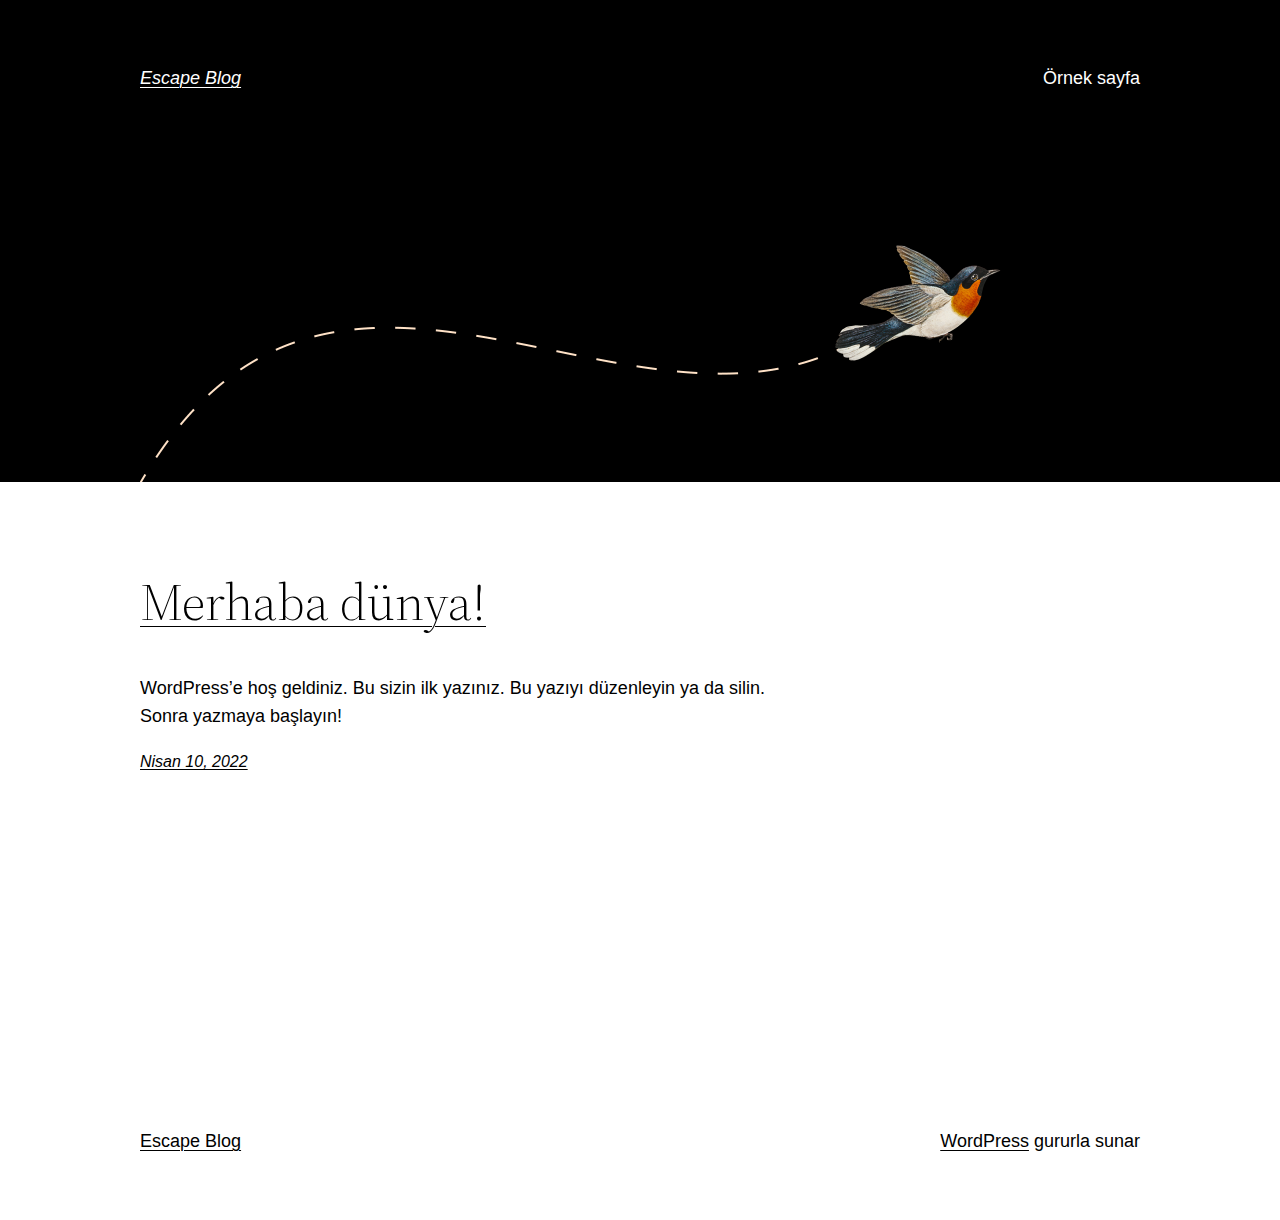
<file: index.html>
<!DOCTYPE html>
<html lang="tr">
<head>
	<meta charset="UTF-8">
	<meta name="viewport" content="width=device-width, initial-scale=1">
<meta name="robots" content="max-image-preview:large">
<title>Escape Blog – Bir başka WordPress sitesi</title>
<link rel="dns-prefetch" href="//s.w.org">


<style id="wp-block-site-logo-inline-css">
.wp-block-site-logo{line-height:0}.wp-block-site-logo a{display:inline-block}.wp-block-site-logo.is-default-size img{width:120px;height:auto}.wp-block-site-logo a,.wp-block-site-logo img{border-radius:inherit}.wp-block-site-logo.aligncenter{margin-left:auto;margin-right:auto;text-align:center}.wp-block-site-logo.is-style-rounded{border-radius:9999px}
</style>
<style id="wp-block-group-inline-css">
.wp-block-group{box-sizing:border-box}
.wp-block-group:where(.has-background){padding:1.25em 2.375em}
</style>
<style id="wp-block-page-list-inline-css">
.wp-block-navigation .wp-block-page-list{display:flex;flex-direction:var(--navigation-layout-direction,initial);justify-content:var(--navigation-layout-justify,initial);align-items:var(--navigation-layout-align,initial);flex-wrap:var(--navigation-layout-wrap,wrap);background-color:inherit}.wp-block-navigation .wp-block-navigation-item{background-color:inherit}
</style>
<link rel="stylesheet" id="wp-block-navigation-css" href="https://yigitvardar.github.io/escape/wp-includes/blocks/navigation/style.min.css" media="all">
<style id="wp-block-template-part-inline-css">
.wp-block-template-part.has-background{padding:1.25em 2.375em;margin-top:0;margin-bottom:0}
</style>
<style id="wp-block-image-inline-css">
.wp-block-image{margin:0 0 1em}.wp-block-image img{height:auto;max-width:100%;vertical-align:bottom}.wp-block-image:not(.is-style-rounded)>a,.wp-block-image:not(.is-style-rounded) img{border-radius:inherit}.wp-block-image.aligncenter{text-align:center}.wp-block-image.alignfull img,.wp-block-image.alignwide img{height:auto;width:100%}.wp-block-image .aligncenter,.wp-block-image .alignleft,.wp-block-image .alignright{display:table}.wp-block-image .aligncenter>figcaption,.wp-block-image .alignleft>figcaption,.wp-block-image .alignright>figcaption{display:table-caption;caption-side:bottom}.wp-block-image .alignleft{float:left;margin:.5em 1em .5em 0}.wp-block-image .alignright{float:right;margin:.5em 0 .5em 1em}.wp-block-image .aligncenter{margin-left:auto;margin-right:auto}.wp-block-image figcaption{margin-top:.5em;margin-bottom:1em}.wp-block-image.is-style-circle-mask img,.wp-block-image.is-style-rounded img{border-radius:9999px}@supports ((-webkit-mask-image:none) or (mask-image:none)) or (-webkit-mask-image:none){.wp-block-image.is-style-circle-mask img{-webkit-mask-image:url('data:image/svg+xml;utf8,<svg viewBox="0 0 100 100" xmlns="http://www.w3.org/2000/svg"><circle cx="50" cy="50" r="50"/>');mask-image:url('data:image/svg+xml;utf8,<svg viewBox="0 0 100 100" xmlns="http://www.w3.org/2000/svg"><circle cx="50" cy="50" r="50"/>');mask-mode:alpha;-webkit-mask-repeat:no-repeat;mask-repeat:no-repeat;-webkit-mask-size:contain;mask-size:contain;-webkit-mask-position:center;mask-position:center;border-radius:0}}.wp-block-image figure{margin:0}
.wp-block-image figcaption{color:#555;font-size:13px;text-align:center}.is-dark-theme .wp-block-image figcaption{color:hsla(0,0%,100%,.65)}
</style>
<style id="wp-block-spacer-inline-css">
.wp-block-spacer{clear:both}
</style>
<style id="wp-block-post-title-inline-css">
.wp-block-post-title a{display:inline-block}
</style>
<style id="wp-block-post-featured-image-inline-css">
.wp-block-post-featured-image{margin-left:0;margin-right:0}.wp-block-post-featured-image a{display:inline-block}.wp-block-post-featured-image img{max-width:100%;width:100%;height:auto;vertical-align:bottom}.wp-block-post-featured-image.alignfull img,.wp-block-post-featured-image.alignwide img{width:100%}
</style>
<style id="wp-block-paragraph-inline-css">
.is-small-text{font-size:.875em}.is-regular-text{font-size:1em}.is-large-text{font-size:2.25em}.is-larger-text{font-size:3em}.has-drop-cap:not(:focus):first-letter{float:left;font-size:8.4em;line-height:.68;font-weight:100;margin:.05em .1em 0 0;text-transform:uppercase;font-style:normal}p{overflow-wrap:break-word}p.has-drop-cap.has-background{overflow:hidden}p.has-background{padding:1.25em 2.375em}:where(p.has-text-color:not(.has-link-color)) a{color:inherit}
</style>
<style id="wp-block-post-excerpt-inline-css">
.wp-block-post-excerpt__more-link{display:inline-block}
</style>
<style id="wp-block-columns-inline-css">
.wp-block-columns{display:flex;margin-bottom:1.75em;box-sizing:border-box;flex-wrap:wrap}@media (min-width:782px){.wp-block-columns{flex-wrap:nowrap}}.wp-block-columns:where(.has-background){padding:1.25em 2.375em}.wp-block-columns.are-vertically-aligned-top{align-items:flex-start}.wp-block-columns.are-vertically-aligned-center{align-items:center}.wp-block-columns.are-vertically-aligned-bottom{align-items:flex-end}@media (max-width:599px){.wp-block-columns:not(.is-not-stacked-on-mobile)>.wp-block-column{flex-basis:100%!important}}@media (min-width:600px) and (max-width:781px){.wp-block-columns:not(.is-not-stacked-on-mobile)>.wp-block-column:not(:only-child){flex-basis:calc(50% - var(--wp--style--block-gap, 2em)/2)!important;flex-grow:0}.wp-block-columns:not(.is-not-stacked-on-mobile)>.wp-block-column:nth-child(2n){margin-left:var(--wp--style--block-gap,2em)}}@media (min-width:782px){.wp-block-columns:not(.is-not-stacked-on-mobile)>.wp-block-column{flex-basis:0;flex-grow:1}.wp-block-columns:not(.is-not-stacked-on-mobile)>.wp-block-column[style*=flex-basis]{flex-grow:0}.wp-block-columns:not(.is-not-stacked-on-mobile)>.wp-block-column:not(:first-child){margin-left:var(--wp--style--block-gap,2em)}}.wp-block-columns.is-not-stacked-on-mobile{flex-wrap:nowrap}.wp-block-columns.is-not-stacked-on-mobile>.wp-block-column{flex-basis:0;flex-grow:1}.wp-block-columns.is-not-stacked-on-mobile>.wp-block-column[style*=flex-basis]{flex-grow:0}.wp-block-columns.is-not-stacked-on-mobile>.wp-block-column:not(:first-child){margin-left:var(--wp--style--block-gap,2em)}.wp-block-column{flex-grow:1;min-width:0;word-break:break-word;overflow-wrap:break-word}.wp-block-column.is-vertically-aligned-top{align-self:flex-start}.wp-block-column.is-vertically-aligned-center{align-self:center}.wp-block-column.is-vertically-aligned-bottom{align-self:flex-end}.wp-block-column.is-vertically-aligned-bottom,.wp-block-column.is-vertically-aligned-center,.wp-block-column.is-vertically-aligned-top{width:100%}
</style>
<style id="wp-block-post-template-inline-css">
.wp-block-post-template,.wp-block-query-loop{margin-top:0;margin-bottom:0;max-width:100%;list-style:none;padding:0}.wp-block-post-template.wp-block-post-template,.wp-block-query-loop.wp-block-post-template{background:none}.wp-block-post-template.is-flex-container,.wp-block-query-loop.is-flex-container{flex-direction:row;display:flex;flex-wrap:wrap;gap:1.25em}.wp-block-post-template.is-flex-container li,.wp-block-query-loop.is-flex-container li{margin:0;width:100%}@media (min-width:600px){.wp-block-post-template.is-flex-container.is-flex-container.columns-2>li,.wp-block-query-loop.is-flex-container.is-flex-container.columns-2>li{width:calc(50% - .625em)}.wp-block-post-template.is-flex-container.is-flex-container.columns-3>li,.wp-block-query-loop.is-flex-container.is-flex-container.columns-3>li{width:calc(33.33333% - .83333em)}.wp-block-post-template.is-flex-container.is-flex-container.columns-4>li,.wp-block-query-loop.is-flex-container.is-flex-container.columns-4>li{width:calc(25% - .9375em)}.wp-block-post-template.is-flex-container.is-flex-container.columns-5>li,.wp-block-query-loop.is-flex-container.is-flex-container.columns-5>li{width:calc(20% - 1em)}.wp-block-post-template.is-flex-container.is-flex-container.columns-6>li,.wp-block-query-loop.is-flex-container.is-flex-container.columns-6>li{width:calc(16.66667% - 1.04167em)}}
</style>
<style id="wp-block-query-pagination-inline-css">
.wp-block-query-pagination>.wp-block-query-pagination-next,.wp-block-query-pagination>.wp-block-query-pagination-numbers,.wp-block-query-pagination>.wp-block-query-pagination-previous{margin-right:.5em;margin-bottom:.5em}.wp-block-query-pagination>.wp-block-query-pagination-next:last-child,.wp-block-query-pagination>.wp-block-query-pagination-numbers:last-child,.wp-block-query-pagination>.wp-block-query-pagination-previous:last-child{margin-right:0}.wp-block-query-pagination .wp-block-query-pagination-previous-arrow{margin-right:1ch;display:inline-block}.wp-block-query-pagination .wp-block-query-pagination-previous-arrow:not(.is-arrow-chevron){transform:scaleX(1)}.wp-block-query-pagination .wp-block-query-pagination-next-arrow{margin-left:1ch;display:inline-block}.wp-block-query-pagination .wp-block-query-pagination-next-arrow:not(.is-arrow-chevron){transform:scaleX(1)}.wp-block-query-pagination.aligncenter{justify-content:center}
</style>
<style id="wp-block-library-inline-css">
:root{--wp-admin-theme-color:#007cba;--wp-admin-theme-color--rgb:0,124,186;--wp-admin-theme-color-darker-10:#006ba1;--wp-admin-theme-color-darker-10--rgb:0,107,161;--wp-admin-theme-color-darker-20:#005a87;--wp-admin-theme-color-darker-20--rgb:0,90,135;--wp-admin-border-width-focus:2px}@media (-webkit-min-device-pixel-ratio:2),(min-resolution:192dpi){:root{--wp-admin-border-width-focus:1.5px}}:root{--wp--preset--font-size--normal:16px;--wp--preset--font-size--huge:42px}:root .has-very-light-gray-background-color{background-color:#eee}:root .has-very-dark-gray-background-color{background-color:#313131}:root .has-very-light-gray-color{color:#eee}:root .has-very-dark-gray-color{color:#313131}:root .has-vivid-green-cyan-to-vivid-cyan-blue-gradient-background{background:linear-gradient(135deg,#00d084,#0693e3)}:root .has-purple-crush-gradient-background{background:linear-gradient(135deg,#34e2e4,#4721fb 50%,#ab1dfe)}:root .has-hazy-dawn-gradient-background{background:linear-gradient(135deg,#faaca8,#dad0ec)}:root .has-subdued-olive-gradient-background{background:linear-gradient(135deg,#fafae1,#67a671)}:root .has-atomic-cream-gradient-background{background:linear-gradient(135deg,#fdd79a,#004a59)}:root .has-nightshade-gradient-background{background:linear-gradient(135deg,#330968,#31cdcf)}:root .has-midnight-gradient-background{background:linear-gradient(135deg,#020381,#2874fc)}.has-regular-font-size{font-size:1em}.has-larger-font-size{font-size:2.625em}.has-normal-font-size{font-size:var(--wp--preset--font-size--normal)}.has-huge-font-size{font-size:var(--wp--preset--font-size--huge)}.has-text-align-center{text-align:center}.has-text-align-left{text-align:left}.has-text-align-right{text-align:right}#end-resizable-editor-section{display:none}.aligncenter{clear:both}.items-justified-left{justify-content:flex-start}.items-justified-center{justify-content:center}.items-justified-right{justify-content:flex-end}.items-justified-space-between{justify-content:space-between}.screen-reader-text{border:0;clip:rect(1px,1px,1px,1px);-webkit-clip-path:inset(50%);clip-path:inset(50%);height:1px;margin:-1px;overflow:hidden;padding:0;position:absolute;width:1px;word-wrap:normal!important}.screen-reader-text:focus{background-color:#ddd;clip:auto!important;-webkit-clip-path:none;clip-path:none;color:#444;display:block;font-size:1em;height:auto;left:5px;line-height:normal;padding:15px 23px 14px;text-decoration:none;top:5px;width:auto;z-index:100000}html :where(img[class*=wp-image-]){height:auto;max-width:100%}
</style>
<style id="global-styles-inline-css">
body{--wp--preset--color--black: #000000;--wp--preset--color--cyan-bluish-gray: #abb8c3;--wp--preset--color--white: #ffffff;--wp--preset--color--pale-pink: #f78da7;--wp--preset--color--vivid-red: #cf2e2e;--wp--preset--color--luminous-vivid-orange: #ff6900;--wp--preset--color--luminous-vivid-amber: #fcb900;--wp--preset--color--light-green-cyan: #7bdcb5;--wp--preset--color--vivid-green-cyan: #00d084;--wp--preset--color--pale-cyan-blue: #8ed1fc;--wp--preset--color--vivid-cyan-blue: #0693e3;--wp--preset--color--vivid-purple: #9b51e0;--wp--preset--color--foreground: #000000;--wp--preset--color--background: #ffffff;--wp--preset--color--primary: #1a4548;--wp--preset--color--secondary: #ffe2c7;--wp--preset--color--tertiary: #F6F6F6;--wp--preset--gradient--vivid-cyan-blue-to-vivid-purple: linear-gradient(135deg,rgba(6,147,227,1) 0%,rgb(155,81,224) 100%);--wp--preset--gradient--light-green-cyan-to-vivid-green-cyan: linear-gradient(135deg,rgb(122,220,180) 0%,rgb(0,208,130) 100%);--wp--preset--gradient--luminous-vivid-amber-to-luminous-vivid-orange: linear-gradient(135deg,rgba(252,185,0,1) 0%,rgba(255,105,0,1) 100%);--wp--preset--gradient--luminous-vivid-orange-to-vivid-red: linear-gradient(135deg,rgba(255,105,0,1) 0%,rgb(207,46,46) 100%);--wp--preset--gradient--very-light-gray-to-cyan-bluish-gray: linear-gradient(135deg,rgb(238,238,238) 0%,rgb(169,184,195) 100%);--wp--preset--gradient--cool-to-warm-spectrum: linear-gradient(135deg,rgb(74,234,220) 0%,rgb(151,120,209) 20%,rgb(207,42,186) 40%,rgb(238,44,130) 60%,rgb(251,105,98) 80%,rgb(254,248,76) 100%);--wp--preset--gradient--blush-light-purple: linear-gradient(135deg,rgb(255,206,236) 0%,rgb(152,150,240) 100%);--wp--preset--gradient--blush-bordeaux: linear-gradient(135deg,rgb(254,205,165) 0%,rgb(254,45,45) 50%,rgb(107,0,62) 100%);--wp--preset--gradient--luminous-dusk: linear-gradient(135deg,rgb(255,203,112) 0%,rgb(199,81,192) 50%,rgb(65,88,208) 100%);--wp--preset--gradient--pale-ocean: linear-gradient(135deg,rgb(255,245,203) 0%,rgb(182,227,212) 50%,rgb(51,167,181) 100%);--wp--preset--gradient--electric-grass: linear-gradient(135deg,rgb(202,248,128) 0%,rgb(113,206,126) 100%);--wp--preset--gradient--midnight: linear-gradient(135deg,rgb(2,3,129) 0%,rgb(40,116,252) 100%);--wp--preset--gradient--vertical-secondary-to-tertiary: linear-gradient(to bottom,var(--wp--preset--color--secondary) 0%,var(--wp--preset--color--tertiary) 100%);--wp--preset--gradient--vertical-secondary-to-background: linear-gradient(to bottom,var(--wp--preset--color--secondary) 0%,var(--wp--preset--color--background) 100%);--wp--preset--gradient--vertical-tertiary-to-background: linear-gradient(to bottom,var(--wp--preset--color--tertiary) 0%,var(--wp--preset--color--background) 100%);--wp--preset--gradient--diagonal-primary-to-foreground: linear-gradient(to bottom right,var(--wp--preset--color--primary) 0%,var(--wp--preset--color--foreground) 100%);--wp--preset--gradient--diagonal-secondary-to-background: linear-gradient(to bottom right,var(--wp--preset--color--secondary) 50%,var(--wp--preset--color--background) 50%);--wp--preset--gradient--diagonal-background-to-secondary: linear-gradient(to bottom right,var(--wp--preset--color--background) 50%,var(--wp--preset--color--secondary) 50%);--wp--preset--gradient--diagonal-tertiary-to-background: linear-gradient(to bottom right,var(--wp--preset--color--tertiary) 50%,var(--wp--preset--color--background) 50%);--wp--preset--gradient--diagonal-background-to-tertiary: linear-gradient(to bottom right,var(--wp--preset--color--background) 50%,var(--wp--preset--color--tertiary) 50%);--wp--preset--duotone--dark-grayscale: url('#wp-duotone-dark-grayscale');--wp--preset--duotone--grayscale: url('#wp-duotone-grayscale');--wp--preset--duotone--purple-yellow: url('#wp-duotone-purple-yellow');--wp--preset--duotone--blue-red: url('#wp-duotone-blue-red');--wp--preset--duotone--midnight: url('#wp-duotone-midnight');--wp--preset--duotone--magenta-yellow: url('#wp-duotone-magenta-yellow');--wp--preset--duotone--purple-green: url('#wp-duotone-purple-green');--wp--preset--duotone--blue-orange: url('#wp-duotone-blue-orange');--wp--preset--duotone--foreground-and-background: url('#wp-duotone-foreground-and-background');--wp--preset--duotone--foreground-and-secondary: url('#wp-duotone-foreground-and-secondary');--wp--preset--duotone--foreground-and-tertiary: url('#wp-duotone-foreground-and-tertiary');--wp--preset--duotone--primary-and-background: url('#wp-duotone-primary-and-background');--wp--preset--duotone--primary-and-secondary: url('#wp-duotone-primary-and-secondary');--wp--preset--duotone--primary-and-tertiary: url('#wp-duotone-primary-and-tertiary');--wp--preset--font-size--small: 1rem;--wp--preset--font-size--medium: 1.125rem;--wp--preset--font-size--large: 1.75rem;--wp--preset--font-size--x-large: clamp(1.75rem, 3vw, 2.25rem);--wp--preset--font-family--system-font: -apple-system,BlinkMacSystemFont,"Segoe UI",Roboto,Oxygen-Sans,Ubuntu,Cantarell,"Helvetica Neue",sans-serif;--wp--preset--font-family--source-serif-pro: "Source Serif Pro", serif;--wp--custom--spacing--small: max(1.25rem, 5vw);--wp--custom--spacing--medium: clamp(2rem, 8vw, calc(4 * var(--wp--style--block-gap)));--wp--custom--spacing--large: clamp(4rem, 10vw, 8rem);--wp--custom--spacing--outer: var(--wp--custom--spacing--small, 1.25rem);--wp--custom--typography--font-size--huge: clamp(2.25rem, 4vw, 2.75rem);--wp--custom--typography--font-size--gigantic: clamp(2.75rem, 6vw, 3.25rem);--wp--custom--typography--font-size--colossal: clamp(3.25rem, 8vw, 6.25rem);--wp--custom--typography--line-height--tiny: 1.15;--wp--custom--typography--line-height--small: 1.2;--wp--custom--typography--line-height--medium: 1.4;--wp--custom--typography--line-height--normal: 1.6;}body { margin: 0; }body{background-color: var(--wp--preset--color--background);color: var(--wp--preset--color--foreground);font-family: var(--wp--preset--font-family--system-font);font-size: var(--wp--preset--font-size--medium);line-height: var(--wp--custom--typography--line-height--normal);--wp--style--block-gap: 1.5rem;}.wp-site-blocks > .alignleft { float: left; margin-right: 2em; }.wp-site-blocks > .alignright { float: right; margin-left: 2em; }.wp-site-blocks > .aligncenter { justify-content: center; margin-left: auto; margin-right: auto; }.wp-site-blocks > * { margin-top: 0; margin-bottom: 0; }.wp-site-blocks > * + * { margin-top: var( --wp--style--block-gap ); }h1{font-family: var(--wp--preset--font-family--source-serif-pro);font-size: var(--wp--custom--typography--font-size--colossal);font-weight: 300;line-height: var(--wp--custom--typography--line-height--tiny);}h2{font-family: var(--wp--preset--font-family--source-serif-pro);font-size: var(--wp--custom--typography--font-size--gigantic);font-weight: 300;line-height: var(--wp--custom--typography--line-height--small);}h3{font-family: var(--wp--preset--font-family--source-serif-pro);font-size: var(--wp--custom--typography--font-size--huge);font-weight: 300;line-height: var(--wp--custom--typography--line-height--tiny);}h4{font-family: var(--wp--preset--font-family--source-serif-pro);font-size: var(--wp--preset--font-size--x-large);font-weight: 300;line-height: var(--wp--custom--typography--line-height--tiny);}h5{font-family: var(--wp--preset--font-family--system-font);font-size: var(--wp--preset--font-size--medium);font-weight: 700;line-height: var(--wp--custom--typography--line-height--normal);text-transform: uppercase;}h6{font-family: var(--wp--preset--font-family--system-font);font-size: var(--wp--preset--font-size--medium);font-weight: 400;line-height: var(--wp--custom--typography--line-height--normal);text-transform: uppercase;}a{color: var(--wp--preset--color--foreground);}.wp-block-button__link{background-color: var(--wp--preset--color--primary);border-radius: 0;color: var(--wp--preset--color--background);font-size: var(--wp--preset--font-size--medium);}.wp-block-post-title{font-family: var(--wp--preset--font-family--source-serif-pro);font-size: var(--wp--custom--typography--font-size--gigantic);font-weight: 300;line-height: var(--wp--custom--typography--line-height--tiny);}.wp-block-post-comments{padding-top: var(--wp--custom--spacing--small);}.wp-block-pullquote{border-width: 1px 0;}.wp-block-query-title{font-family: var(--wp--preset--font-family--source-serif-pro);font-size: var(--wp--custom--typography--font-size--gigantic);font-weight: 300;line-height: var(--wp--custom--typography--line-height--small);}.wp-block-quote{border-width: 1px;}.wp-block-site-title{font-family: var(--wp--preset--font-family--system-font);font-size: var(--wp--preset--font-size--medium);font-weight: normal;line-height: var(--wp--custom--typography--line-height--normal);}.has-black-color{color: var(--wp--preset--color--black) !important;}.has-cyan-bluish-gray-color{color: var(--wp--preset--color--cyan-bluish-gray) !important;}.has-white-color{color: var(--wp--preset--color--white) !important;}.has-pale-pink-color{color: var(--wp--preset--color--pale-pink) !important;}.has-vivid-red-color{color: var(--wp--preset--color--vivid-red) !important;}.has-luminous-vivid-orange-color{color: var(--wp--preset--color--luminous-vivid-orange) !important;}.has-luminous-vivid-amber-color{color: var(--wp--preset--color--luminous-vivid-amber) !important;}.has-light-green-cyan-color{color: var(--wp--preset--color--light-green-cyan) !important;}.has-vivid-green-cyan-color{color: var(--wp--preset--color--vivid-green-cyan) !important;}.has-pale-cyan-blue-color{color: var(--wp--preset--color--pale-cyan-blue) !important;}.has-vivid-cyan-blue-color{color: var(--wp--preset--color--vivid-cyan-blue) !important;}.has-vivid-purple-color{color: var(--wp--preset--color--vivid-purple) !important;}.has-foreground-color{color: var(--wp--preset--color--foreground) !important;}.has-background-color{color: var(--wp--preset--color--background) !important;}.has-primary-color{color: var(--wp--preset--color--primary) !important;}.has-secondary-color{color: var(--wp--preset--color--secondary) !important;}.has-tertiary-color{color: var(--wp--preset--color--tertiary) !important;}.has-black-background-color{background-color: var(--wp--preset--color--black) !important;}.has-cyan-bluish-gray-background-color{background-color: var(--wp--preset--color--cyan-bluish-gray) !important;}.has-white-background-color{background-color: var(--wp--preset--color--white) !important;}.has-pale-pink-background-color{background-color: var(--wp--preset--color--pale-pink) !important;}.has-vivid-red-background-color{background-color: var(--wp--preset--color--vivid-red) !important;}.has-luminous-vivid-orange-background-color{background-color: var(--wp--preset--color--luminous-vivid-orange) !important;}.has-luminous-vivid-amber-background-color{background-color: var(--wp--preset--color--luminous-vivid-amber) !important;}.has-light-green-cyan-background-color{background-color: var(--wp--preset--color--light-green-cyan) !important;}.has-vivid-green-cyan-background-color{background-color: var(--wp--preset--color--vivid-green-cyan) !important;}.has-pale-cyan-blue-background-color{background-color: var(--wp--preset--color--pale-cyan-blue) !important;}.has-vivid-cyan-blue-background-color{background-color: var(--wp--preset--color--vivid-cyan-blue) !important;}.has-vivid-purple-background-color{background-color: var(--wp--preset--color--vivid-purple) !important;}.has-foreground-background-color{background-color: var(--wp--preset--color--foreground) !important;}.has-background-background-color{background-color: var(--wp--preset--color--background) !important;}.has-primary-background-color{background-color: var(--wp--preset--color--primary) !important;}.has-secondary-background-color{background-color: var(--wp--preset--color--secondary) !important;}.has-tertiary-background-color{background-color: var(--wp--preset--color--tertiary) !important;}.has-black-border-color{border-color: var(--wp--preset--color--black) !important;}.has-cyan-bluish-gray-border-color{border-color: var(--wp--preset--color--cyan-bluish-gray) !important;}.has-white-border-color{border-color: var(--wp--preset--color--white) !important;}.has-pale-pink-border-color{border-color: var(--wp--preset--color--pale-pink) !important;}.has-vivid-red-border-color{border-color: var(--wp--preset--color--vivid-red) !important;}.has-luminous-vivid-orange-border-color{border-color: var(--wp--preset--color--luminous-vivid-orange) !important;}.has-luminous-vivid-amber-border-color{border-color: var(--wp--preset--color--luminous-vivid-amber) !important;}.has-light-green-cyan-border-color{border-color: var(--wp--preset--color--light-green-cyan) !important;}.has-vivid-green-cyan-border-color{border-color: var(--wp--preset--color--vivid-green-cyan) !important;}.has-pale-cyan-blue-border-color{border-color: var(--wp--preset--color--pale-cyan-blue) !important;}.has-vivid-cyan-blue-border-color{border-color: var(--wp--preset--color--vivid-cyan-blue) !important;}.has-vivid-purple-border-color{border-color: var(--wp--preset--color--vivid-purple) !important;}.has-foreground-border-color{border-color: var(--wp--preset--color--foreground) !important;}.has-background-border-color{border-color: var(--wp--preset--color--background) !important;}.has-primary-border-color{border-color: var(--wp--preset--color--primary) !important;}.has-secondary-border-color{border-color: var(--wp--preset--color--secondary) !important;}.has-tertiary-border-color{border-color: var(--wp--preset--color--tertiary) !important;}.has-vivid-cyan-blue-to-vivid-purple-gradient-background{background: var(--wp--preset--gradient--vivid-cyan-blue-to-vivid-purple) !important;}.has-light-green-cyan-to-vivid-green-cyan-gradient-background{background: var(--wp--preset--gradient--light-green-cyan-to-vivid-green-cyan) !important;}.has-luminous-vivid-amber-to-luminous-vivid-orange-gradient-background{background: var(--wp--preset--gradient--luminous-vivid-amber-to-luminous-vivid-orange) !important;}.has-luminous-vivid-orange-to-vivid-red-gradient-background{background: var(--wp--preset--gradient--luminous-vivid-orange-to-vivid-red) !important;}.has-very-light-gray-to-cyan-bluish-gray-gradient-background{background: var(--wp--preset--gradient--very-light-gray-to-cyan-bluish-gray) !important;}.has-cool-to-warm-spectrum-gradient-background{background: var(--wp--preset--gradient--cool-to-warm-spectrum) !important;}.has-blush-light-purple-gradient-background{background: var(--wp--preset--gradient--blush-light-purple) !important;}.has-blush-bordeaux-gradient-background{background: var(--wp--preset--gradient--blush-bordeaux) !important;}.has-luminous-dusk-gradient-background{background: var(--wp--preset--gradient--luminous-dusk) !important;}.has-pale-ocean-gradient-background{background: var(--wp--preset--gradient--pale-ocean) !important;}.has-electric-grass-gradient-background{background: var(--wp--preset--gradient--electric-grass) !important;}.has-midnight-gradient-background{background: var(--wp--preset--gradient--midnight) !important;}.has-vertical-secondary-to-tertiary-gradient-background{background: var(--wp--preset--gradient--vertical-secondary-to-tertiary) !important;}.has-vertical-secondary-to-background-gradient-background{background: var(--wp--preset--gradient--vertical-secondary-to-background) !important;}.has-vertical-tertiary-to-background-gradient-background{background: var(--wp--preset--gradient--vertical-tertiary-to-background) !important;}.has-diagonal-primary-to-foreground-gradient-background{background: var(--wp--preset--gradient--diagonal-primary-to-foreground) !important;}.has-diagonal-secondary-to-background-gradient-background{background: var(--wp--preset--gradient--diagonal-secondary-to-background) !important;}.has-diagonal-background-to-secondary-gradient-background{background: var(--wp--preset--gradient--diagonal-background-to-secondary) !important;}.has-diagonal-tertiary-to-background-gradient-background{background: var(--wp--preset--gradient--diagonal-tertiary-to-background) !important;}.has-diagonal-background-to-tertiary-gradient-background{background: var(--wp--preset--gradient--diagonal-background-to-tertiary) !important;}.has-small-font-size{font-size: var(--wp--preset--font-size--small) !important;}.has-medium-font-size{font-size: var(--wp--preset--font-size--medium) !important;}.has-large-font-size{font-size: var(--wp--preset--font-size--large) !important;}.has-x-large-font-size{font-size: var(--wp--preset--font-size--x-large) !important;}.has-system-font-font-family{font-family: var(--wp--preset--font-family--system-font) !important;}.has-source-serif-pro-font-family{font-family: var(--wp--preset--font-family--source-serif-pro) !important;}
</style>
<link rel="stylesheet" id="twentytwentytwo-style-css" href="https://yigitvardar.github.io/escape/wp-content/themes/twentytwentytwo/style.css" media="all">
<style id="twentytwentytwo-style-inline-css">

		@font-face{
			font-family: 'Source Serif Pro';
			font-weight: 200 900;
			font-style: normal;
			font-stretch: normal;
			font-display: swap;
			src: url('https://yigitvardar.github.io/escape/wp-content/themes/twentytwentytwo/assets/fonts/SourceSerif4Variable-Roman.ttf.woff2') format('woff2');
		}

		@font-face{
			font-family: 'Source Serif Pro';
			font-weight: 200 900;
			font-style: italic;
			font-stretch: normal;
			font-display: swap;
			src: url('https://yigitvardar.github.io/escape/wp-content/themes/twentytwentytwo/assets/fonts/SourceSerif4Variable-Italic.ttf.woff2') format('woff2');
		}
		
</style>
<script src="https://yigitvardar.github.io/escape/wp-includes/blocks/navigation/view.min.js" id="wp-block-navigation-view-js"></script>


		<link rel="preload" href="https://yigitvardar.github.io/escape/wp-content/themes/twentytwentytwo/assets/fonts/SourceSerif4Variable-Roman.ttf.woff2" as="font" type="font/woff2" crossorigin>
		<style>.wp-container-1 {display: flex;gap: var( --wp--style--block-gap, 0.5em );flex-wrap: wrap;align-items: center;align-items: center;}.wp-container-1 > * { margin: 0; }</style>
<style>.wp-container-3 {display: flex;gap: var( --wp--style--block-gap, 0.5em );flex-wrap: wrap;align-items: center;align-items: center;justify-content: flex-end;}.wp-container-3 > * { margin: 0; }</style>
<style>.wp-container-4 {display: flex;gap: var( --wp--style--block-gap, 0.5em );flex-wrap: wrap;align-items: center;align-items: center;justify-content: space-between;}.wp-container-4 > * { margin: 0; }</style>
<style>.wp-container-5 > * {max-width: 650px;margin-left: auto !important;margin-right: auto !important;}.wp-container-5 > .alignwide { max-width: 1000px;}.wp-container-5 .alignfull { max-width: none; }.wp-container-5 .alignleft { float: left; margin-right: 2em; }.wp-container-5 .alignright { float: right; margin-left: 2em; }.wp-container-5 > * { margin-top: 0; margin-bottom: 0; }.wp-container-5 > * + * { margin-top: var( --wp--style--block-gap );  margin-bottom: 0; }</style>
<style>.wp-elements-6 a{color: var(--wp--preset--color--background);}</style>
<style>.wp-container-7 > * {max-width: 650px;margin-left: auto !important;margin-right: auto !important;}.wp-container-7 > .alignwide { max-width: 1000px;}.wp-container-7 .alignfull { max-width: none; }.wp-container-7 .alignleft { float: left; margin-right: 2em; }.wp-container-7 .alignright { float: right; margin-left: 2em; }.wp-container-7 > * { margin-top: 0; margin-bottom: 0; }.wp-container-7 > * + * { margin-top: var( --wp--style--block-gap );  margin-bottom: 0; }</style>
<style>.wp-container-8 > * {max-width: 650px;margin-left: auto !important;margin-right: auto !important;}.wp-container-8 > .alignwide { max-width: 1000px;}.wp-container-8 .alignfull { max-width: none; }.wp-container-8 .alignleft { float: left; margin-right: 2em; }.wp-container-8 .alignright { float: right; margin-left: 2em; }.wp-container-8 > * { margin-top: 0; margin-bottom: 0; }.wp-container-8 > * + * { margin-top: var( --wp--style--block-gap );  margin-bottom: 0; }</style>
<style>.wp-container-9 .alignleft { float: left; margin-right: 2em; }.wp-container-9 .alignright { float: right; margin-left: 2em; }.wp-container-9 > * { margin-top: 0; margin-bottom: 0; }.wp-container-9 > * + * { margin-top: var( --wp--style--block-gap );  margin-bottom: 0; }</style>
<style>.wp-container-10 .alignleft { float: left; margin-right: 2em; }.wp-container-10 .alignright { float: right; margin-left: 2em; }.wp-container-10 > * { margin-top: 0; margin-bottom: 0; }.wp-container-10 > * + * { margin-top: var( --wp--style--block-gap );  margin-bottom: 0; }</style>
<style>.wp-container-11 {display: flex;gap: var( --wp--style--block-gap, 0.5em );flex-wrap: wrap;align-items: center;align-items: center;justify-content: space-between;}.wp-container-11 > * { margin: 0; }</style>
<style>.wp-container-12 > * {max-width: 650px;margin-left: auto !important;margin-right: auto !important;}.wp-container-12 > .alignwide { max-width: 1000px;}.wp-container-12 .alignfull { max-width: none; }.wp-container-12 .alignleft { float: left; margin-right: 2em; }.wp-container-12 .alignright { float: right; margin-left: 2em; }.wp-container-12 > * { margin-top: 0; margin-bottom: 0; }.wp-container-12 > * + * { margin-top: var( --wp--style--block-gap );  margin-bottom: 0; }</style>
<style>.wp-container-13 {display: flex;gap: var( --wp--style--block-gap, 0.5em );flex-wrap: wrap;align-items: center;align-items: center;justify-content: space-between;}.wp-container-13 > * { margin: 0; }</style>
<style>.wp-container-14 > * {max-width: 650px;margin-left: auto !important;margin-right: auto !important;}.wp-container-14 > .alignwide { max-width: 1000px;}.wp-container-14 .alignfull { max-width: none; }.wp-container-14 .alignleft { float: left; margin-right: 2em; }.wp-container-14 .alignright { float: right; margin-left: 2em; }.wp-container-14 > * { margin-top: 0; margin-bottom: 0; }.wp-container-14 > * + * { margin-top: var( --wp--style--block-gap );  margin-bottom: 0; }</style>
<style>.wp-container-15 > * {max-width: 650px;margin-left: auto !important;margin-right: auto !important;}.wp-container-15 > .alignwide { max-width: 1000px;}.wp-container-15 .alignfull { max-width: none; }.wp-container-15 .alignleft { float: left; margin-right: 2em; }.wp-container-15 .alignright { float: right; margin-left: 2em; }.wp-container-15 > * { margin-top: 0; margin-bottom: 0; }.wp-container-15 > * + * { margin-top: var( --wp--style--block-gap );  margin-bottom: 0; }</style>
</head>

<body class="home blog wp-embed-responsive">
<svg xmlns="http://www.w3.org/2000/svg" viewbox="0 0 0 0" width="0" height="0" focusable="false" role="none" style="visibility: hidden; position: absolute; left: -9999px; overflow: hidden;"><defs><filter id="wp-duotone-dark-grayscale"><fecolormatrix color-interpolation-filters="sRGB" type="matrix" values=" .299 .587 .114 0 0 .299 .587 .114 0 0 .299 .587 .114 0 0 .299 .587 .114 0 0 "></fecolormatrix><fecomponenttransfer color-interpolation-filters="sRGB"><fefuncr type="table" tablevalues="0 0.49803921568627"></fefuncr><fefuncg type="table" tablevalues="0 0.49803921568627"></fefuncg><fefuncb type="table" tablevalues="0 0.49803921568627"></fefuncb><fefunca type="table" tablevalues="1 1"></fefunca></fecomponenttransfer><fecomposite in2="SourceGraphic" operator="in"></fecomposite></filter></defs></svg><svg xmlns="http://www.w3.org/2000/svg" viewbox="0 0 0 0" width="0" height="0" focusable="false" role="none" style="visibility: hidden; position: absolute; left: -9999px; overflow: hidden;"><defs><filter id="wp-duotone-grayscale"><fecolormatrix color-interpolation-filters="sRGB" type="matrix" values=" .299 .587 .114 0 0 .299 .587 .114 0 0 .299 .587 .114 0 0 .299 .587 .114 0 0 "></fecolormatrix><fecomponenttransfer color-interpolation-filters="sRGB"><fefuncr type="table" tablevalues="0 1"></fefuncr><fefuncg type="table" tablevalues="0 1"></fefuncg><fefuncb type="table" tablevalues="0 1"></fefuncb><fefunca type="table" tablevalues="1 1"></fefunca></fecomponenttransfer><fecomposite in2="SourceGraphic" operator="in"></fecomposite></filter></defs></svg><svg xmlns="http://www.w3.org/2000/svg" viewbox="0 0 0 0" width="0" height="0" focusable="false" role="none" style="visibility: hidden; position: absolute; left: -9999px; overflow: hidden;"><defs><filter id="wp-duotone-purple-yellow"><fecolormatrix color-interpolation-filters="sRGB" type="matrix" values=" .299 .587 .114 0 0 .299 .587 .114 0 0 .299 .587 .114 0 0 .299 .587 .114 0 0 "></fecolormatrix><fecomponenttransfer color-interpolation-filters="sRGB"><fefuncr type="table" tablevalues="0.54901960784314 0.98823529411765"></fefuncr><fefuncg type="table" tablevalues="0 1"></fefuncg><fefuncb type="table" tablevalues="0.71764705882353 0.25490196078431"></fefuncb><fefunca type="table" tablevalues="1 1"></fefunca></fecomponenttransfer><fecomposite in2="SourceGraphic" operator="in"></fecomposite></filter></defs></svg><svg xmlns="http://www.w3.org/2000/svg" viewbox="0 0 0 0" width="0" height="0" focusable="false" role="none" style="visibility: hidden; position: absolute; left: -9999px; overflow: hidden;"><defs><filter id="wp-duotone-blue-red"><fecolormatrix color-interpolation-filters="sRGB" type="matrix" values=" .299 .587 .114 0 0 .299 .587 .114 0 0 .299 .587 .114 0 0 .299 .587 .114 0 0 "></fecolormatrix><fecomponenttransfer color-interpolation-filters="sRGB"><fefuncr type="table" tablevalues="0 1"></fefuncr><fefuncg type="table" tablevalues="0 0.27843137254902"></fefuncg><fefuncb type="table" tablevalues="0.5921568627451 0.27843137254902"></fefuncb><fefunca type="table" tablevalues="1 1"></fefunca></fecomponenttransfer><fecomposite in2="SourceGraphic" operator="in"></fecomposite></filter></defs></svg><svg xmlns="http://www.w3.org/2000/svg" viewbox="0 0 0 0" width="0" height="0" focusable="false" role="none" style="visibility: hidden; position: absolute; left: -9999px; overflow: hidden;"><defs><filter id="wp-duotone-midnight"><fecolormatrix color-interpolation-filters="sRGB" type="matrix" values=" .299 .587 .114 0 0 .299 .587 .114 0 0 .299 .587 .114 0 0 .299 .587 .114 0 0 "></fecolormatrix><fecomponenttransfer color-interpolation-filters="sRGB"><fefuncr type="table" tablevalues="0 0"></fefuncr><fefuncg type="table" tablevalues="0 0.64705882352941"></fefuncg><fefuncb type="table" tablevalues="0 1"></fefuncb><fefunca type="table" tablevalues="1 1"></fefunca></fecomponenttransfer><fecomposite in2="SourceGraphic" operator="in"></fecomposite></filter></defs></svg><svg xmlns="http://www.w3.org/2000/svg" viewbox="0 0 0 0" width="0" height="0" focusable="false" role="none" style="visibility: hidden; position: absolute; left: -9999px; overflow: hidden;"><defs><filter id="wp-duotone-magenta-yellow"><fecolormatrix color-interpolation-filters="sRGB" type="matrix" values=" .299 .587 .114 0 0 .299 .587 .114 0 0 .299 .587 .114 0 0 .299 .587 .114 0 0 "></fecolormatrix><fecomponenttransfer color-interpolation-filters="sRGB"><fefuncr type="table" tablevalues="0.78039215686275 1"></fefuncr><fefuncg type="table" tablevalues="0 0.94901960784314"></fefuncg><fefuncb type="table" tablevalues="0.35294117647059 0.47058823529412"></fefuncb><fefunca type="table" tablevalues="1 1"></fefunca></fecomponenttransfer><fecomposite in2="SourceGraphic" operator="in"></fecomposite></filter></defs></svg><svg xmlns="http://www.w3.org/2000/svg" viewbox="0 0 0 0" width="0" height="0" focusable="false" role="none" style="visibility: hidden; position: absolute; left: -9999px; overflow: hidden;"><defs><filter id="wp-duotone-purple-green"><fecolormatrix color-interpolation-filters="sRGB" type="matrix" values=" .299 .587 .114 0 0 .299 .587 .114 0 0 .299 .587 .114 0 0 .299 .587 .114 0 0 "></fecolormatrix><fecomponenttransfer color-interpolation-filters="sRGB"><fefuncr type="table" tablevalues="0.65098039215686 0.40392156862745"></fefuncr><fefuncg type="table" tablevalues="0 1"></fefuncg><fefuncb type="table" tablevalues="0.44705882352941 0.4"></fefuncb><fefunca type="table" tablevalues="1 1"></fefunca></fecomponenttransfer><fecomposite in2="SourceGraphic" operator="in"></fecomposite></filter></defs></svg><svg xmlns="http://www.w3.org/2000/svg" viewbox="0 0 0 0" width="0" height="0" focusable="false" role="none" style="visibility: hidden; position: absolute; left: -9999px; overflow: hidden;"><defs><filter id="wp-duotone-blue-orange"><fecolormatrix color-interpolation-filters="sRGB" type="matrix" values=" .299 .587 .114 0 0 .299 .587 .114 0 0 .299 .587 .114 0 0 .299 .587 .114 0 0 "></fecolormatrix><fecomponenttransfer color-interpolation-filters="sRGB"><fefuncr type="table" tablevalues="0.098039215686275 1"></fefuncr><fefuncg type="table" tablevalues="0 0.66274509803922"></fefuncg><fefuncb type="table" tablevalues="0.84705882352941 0.41960784313725"></fefuncb><fefunca type="table" tablevalues="1 1"></fefunca></fecomponenttransfer><fecomposite in2="SourceGraphic" operator="in"></fecomposite></filter></defs></svg><svg xmlns="http://www.w3.org/2000/svg" viewbox="0 0 0 0" width="0" height="0" focusable="false" role="none" style="visibility: hidden; position: absolute; left: -9999px; overflow: hidden;"><defs><filter id="wp-duotone-foreground-and-background"><fecolormatrix color-interpolation-filters="sRGB" type="matrix" values=" .299 .587 .114 0 0 .299 .587 .114 0 0 .299 .587 .114 0 0 .299 .587 .114 0 0 "></fecolormatrix><fecomponenttransfer color-interpolation-filters="sRGB"><fefuncr type="table" tablevalues="0 1"></fefuncr><fefuncg type="table" tablevalues="0 1"></fefuncg><fefuncb type="table" tablevalues="0 1"></fefuncb><fefunca type="table" tablevalues="1 1"></fefunca></fecomponenttransfer><fecomposite in2="SourceGraphic" operator="in"></fecomposite></filter></defs></svg><svg xmlns="http://www.w3.org/2000/svg" viewbox="0 0 0 0" width="0" height="0" focusable="false" role="none" style="visibility: hidden; position: absolute; left: -9999px; overflow: hidden;"><defs><filter id="wp-duotone-foreground-and-secondary"><fecolormatrix color-interpolation-filters="sRGB" type="matrix" values=" .299 .587 .114 0 0 .299 .587 .114 0 0 .299 .587 .114 0 0 .299 .587 .114 0 0 "></fecolormatrix><fecomponenttransfer color-interpolation-filters="sRGB"><fefuncr type="table" tablevalues="0 1"></fefuncr><fefuncg type="table" tablevalues="0 0.88627450980392"></fefuncg><fefuncb type="table" tablevalues="0 0.78039215686275"></fefuncb><fefunca type="table" tablevalues="1 1"></fefunca></fecomponenttransfer><fecomposite in2="SourceGraphic" operator="in"></fecomposite></filter></defs></svg><svg xmlns="http://www.w3.org/2000/svg" viewbox="0 0 0 0" width="0" height="0" focusable="false" role="none" style="visibility: hidden; position: absolute; left: -9999px; overflow: hidden;"><defs><filter id="wp-duotone-foreground-and-tertiary"><fecolormatrix color-interpolation-filters="sRGB" type="matrix" values=" .299 .587 .114 0 0 .299 .587 .114 0 0 .299 .587 .114 0 0 .299 .587 .114 0 0 "></fecolormatrix><fecomponenttransfer color-interpolation-filters="sRGB"><fefuncr type="table" tablevalues="0 0.96470588235294"></fefuncr><fefuncg type="table" tablevalues="0 0.96470588235294"></fefuncg><fefuncb type="table" tablevalues="0 0.96470588235294"></fefuncb><fefunca type="table" tablevalues="1 1"></fefunca></fecomponenttransfer><fecomposite in2="SourceGraphic" operator="in"></fecomposite></filter></defs></svg><svg xmlns="http://www.w3.org/2000/svg" viewbox="0 0 0 0" width="0" height="0" focusable="false" role="none" style="visibility: hidden; position: absolute; left: -9999px; overflow: hidden;"><defs><filter id="wp-duotone-primary-and-background"><fecolormatrix color-interpolation-filters="sRGB" type="matrix" values=" .299 .587 .114 0 0 .299 .587 .114 0 0 .299 .587 .114 0 0 .299 .587 .114 0 0 "></fecolormatrix><fecomponenttransfer color-interpolation-filters="sRGB"><fefuncr type="table" tablevalues="0.10196078431373 1"></fefuncr><fefuncg type="table" tablevalues="0.27058823529412 1"></fefuncg><fefuncb type="table" tablevalues="0.28235294117647 1"></fefuncb><fefunca type="table" tablevalues="1 1"></fefunca></fecomponenttransfer><fecomposite in2="SourceGraphic" operator="in"></fecomposite></filter></defs></svg><svg xmlns="http://www.w3.org/2000/svg" viewbox="0 0 0 0" width="0" height="0" focusable="false" role="none" style="visibility: hidden; position: absolute; left: -9999px; overflow: hidden;"><defs><filter id="wp-duotone-primary-and-secondary"><fecolormatrix color-interpolation-filters="sRGB" type="matrix" values=" .299 .587 .114 0 0 .299 .587 .114 0 0 .299 .587 .114 0 0 .299 .587 .114 0 0 "></fecolormatrix><fecomponenttransfer color-interpolation-filters="sRGB"><fefuncr type="table" tablevalues="0.10196078431373 1"></fefuncr><fefuncg type="table" tablevalues="0.27058823529412 0.88627450980392"></fefuncg><fefuncb type="table" tablevalues="0.28235294117647 0.78039215686275"></fefuncb><fefunca type="table" tablevalues="1 1"></fefunca></fecomponenttransfer><fecomposite in2="SourceGraphic" operator="in"></fecomposite></filter></defs></svg><svg xmlns="http://www.w3.org/2000/svg" viewbox="0 0 0 0" width="0" height="0" focusable="false" role="none" style="visibility: hidden; position: absolute; left: -9999px; overflow: hidden;"><defs><filter id="wp-duotone-primary-and-tertiary"><fecolormatrix color-interpolation-filters="sRGB" type="matrix" values=" .299 .587 .114 0 0 .299 .587 .114 0 0 .299 .587 .114 0 0 .299 .587 .114 0 0 "></fecolormatrix><fecomponenttransfer color-interpolation-filters="sRGB"><fefuncr type="table" tablevalues="0.10196078431373 0.96470588235294"></fefuncr><fefuncg type="table" tablevalues="0.27058823529412 0.96470588235294"></fefuncg><fefuncb type="table" tablevalues="0.28235294117647 0.96470588235294"></fefuncb><fefunca type="table" tablevalues="1 1"></fefunca></fecomponenttransfer><fecomposite in2="SourceGraphic" operator="in"></fecomposite></filter></defs></svg>
<div class="wp-site-blocks"><header class="wp-block-template-part">
<div class="wp-container-7 wp-elements-6 wp-block-group alignfull has-background-color has-foreground-background-color has-text-color has-background has-link-color" style="padding-top:0px;padding-bottom:0px"><header class="alignwide wp-block-template-part">
<div class="wp-container-5 wp-block-group">
<div class="wp-container-4 wp-block-group alignwide" style="padding-top:var(--wp--custom--spacing--small, 1.25rem);padding-bottom:var(--wp--custom--spacing--large, 8rem)">
<div class="wp-container-1 wp-block-group">

<h1 style="font-style:italic; font-weight:400;" class="wp-block-site-title"><a href="https://yigitvardar.github.io/escape" rel="home" aria-current="page">Escape Blog</a></h1></div>


<nav class="wp-container-3 is-responsive items-justified-right wp-block-navigation"><button aria-haspopup="true" aria-label="Menüyü aç" class="wp-block-navigation__responsive-container-open " data-micromodal-trigger="modal-2"><svg width="24" height="24" xmlns="http://www.w3.org/2000/svg" viewbox="0 0 24 24" role="img" aria-hidden="true" focusable="false"><rect x="4" y="7.5" width="16" height="1.5"></rect><rect x="4" y="15" width="16" height="1.5"></rect></svg></button>
			<div class="wp-block-navigation__responsive-container  " style="" id="modal-2">
				<div class="wp-block-navigation__responsive-close" tabindex="-1" data-micromodal-close>
					<div class="wp-block-navigation__responsive-dialog" aria-label="Menü">
							<button aria-label="Menüyü kapat" data-micromodal-close class="wp-block-navigation__responsive-container-close"><svg xmlns="http://www.w3.org/2000/svg" viewbox="0 0 24 24" width="24" height="24" role="img" aria-hidden="true" focusable="false"><path d="M13 11.8l6.1-6.3-1-1-6.1 6.2-6.1-6.2-1 1 6.1 6.3-6.5 6.7 1 1 6.5-6.6 6.5 6.6 1-1z"></path></svg></button>
						<div class="wp-block-navigation__responsive-container-content" id="modal-2-content">
							<ul class="wp-block-page-list"><li class="wp-block-pages-list__item wp-block-navigation-item open-on-hover-click"><a class="wp-block-pages-list__item__link wp-block-navigation-item__content" href="https://yigitvardar.github.io/escape/ornek-sayfa/">Örnek sayfa</a></li></ul>
						</div>
					</div>
				</div>
			</div></nav></div>
</div>
</header>


					<figure class="wp-block-image alignwide size-full"><img src="https://yigitvardar.github.io/escape/wp-content/themes/twentytwentytwo/assets/images/flight-path-on-transparent-d.png" alt="Uçan bir kuşun illüstrasyonu."></figure>
					</div>

<div style="height:66px" aria-hidden="true" class="wp-block-spacer"></div>

</header>


<main class="wp-container-12 wp-block-query"><ul class="wp-container-10 alignwide wp-block-post-template"><li class="wp-block-post post-1 post type-post status-publish format-standard hentry category-genel">

<div class="wp-container-9 wp-container-8 wp-block-group"><h2 class="alignwide wp-block-post-title has-var-wp-custom-typography-font-size-huge-clamp-2-25-rem-4-vw-2-75-rem-font-size"><a href="https://yigitvardar.github.io/escape/2022/04/10/merhaba-dunya/" target="_self" rel="">Merhaba dünya!</a></h2>




<div class="wp-block-columns alignwide">
<div class="wp-block-column" style="flex-basis:650px"><div class="wp-block-post-excerpt"><p class="wp-block-post-excerpt__excerpt">WordPress’e hoş geldiniz. Bu sizin ilk yazınız. Bu yazıyı düzenleyin ya da silin. Sonra yazmaya başlayın! </p></div>

<div style="font-style:italic; font-weight:400;" class="wp-block-post-date has-small-font-size"><time datetime="2022-04-10T14:34:04+03:00"><a href="https://yigitvardar.github.io/escape/2022/04/10/merhaba-dunya/">Nisan 10, 2022</a></time></div></div>



<div class="wp-block-column"></div>
</div>



<div style="height:112px" aria-hidden="true" class="wp-block-spacer"></div>
</div>

</li></ul>

</main>


<footer class="wp-block-template-part">
<div class="wp-container-15 wp-block-group" style="padding-top:var(--wp--custom--spacing--large, 8rem)">

					<div class="wp-container-14 wp-block-group alignfull">
					<div class="wp-container-13 wp-block-group alignwide" style="padding-top:4rem;padding-bottom:4rem"><p class="wp-block-site-title"><a href="https://yigitvardar.github.io/escape" rel="home" aria-current="page">Escape Blog</a></p>

					
					<p class="has-text-align-right"><a href="https://wordpress.org" rel="nofollow">WordPress</a> gururla sunar</p>
					</div>
					</div>
					
</div>

</footer>
</div>

		<style id="skip-link-styles">
		.skip-link.screen-reader-text {
			border: 0;
			clip: rect(1px,1px,1px,1px);
			clip-path: inset(50%);
			height: 1px;
			margin: -1px;
			overflow: hidden;
			padding: 0;
			position: absolute !important;
			width: 1px;
			word-wrap: normal !important;
		}

		.skip-link.screen-reader-text:focus {
			background-color: #eee;
			clip: auto !important;
			clip-path: none;
			color: #444;
			display: block;
			font-size: 1em;
			height: auto;
			left: 5px;
			line-height: normal;
			padding: 15px 23px 14px;
			text-decoration: none;
			top: 5px;
			width: auto;
			z-index: 100000;
		}
	</style>
		<script>
	( function() {
		var skipLinkTarget = document.querySelector( 'main' ),
			sibling,
			skipLinkTargetID,
			skipLink;

		// Early exit if a skip-link target can't be located.
		if ( ! skipLinkTarget ) {
			return;
		}

		// Get the site wrapper.
		// The skip-link will be injected in the beginning of it.
		sibling = document.querySelector( '.wp-site-blocks' );

		// Early exit if the root element was not found.
		if ( ! sibling ) {
			return;
		}

		// Get the skip-link target's ID, and generate one if it doesn't exist.
		skipLinkTargetID = skipLinkTarget.id;
		if ( ! skipLinkTargetID ) {
			skipLinkTargetID = 'wp--skip-link--target';
			skipLinkTarget.id = skipLinkTargetID;
		}

		// Create the skip link.
		skipLink = document.createElement( 'a' );
		skipLink.classList.add( 'skip-link', 'screen-reader-text' );
		skipLink.href = '#' + skipLinkTargetID;
		skipLink.innerHTML = 'İçeriğe geç';

		// Inject the skip link.
		sibling.parentElement.insertBefore( skipLink, sibling );
	}() );
	</script>
	</body>
</html>
</file>
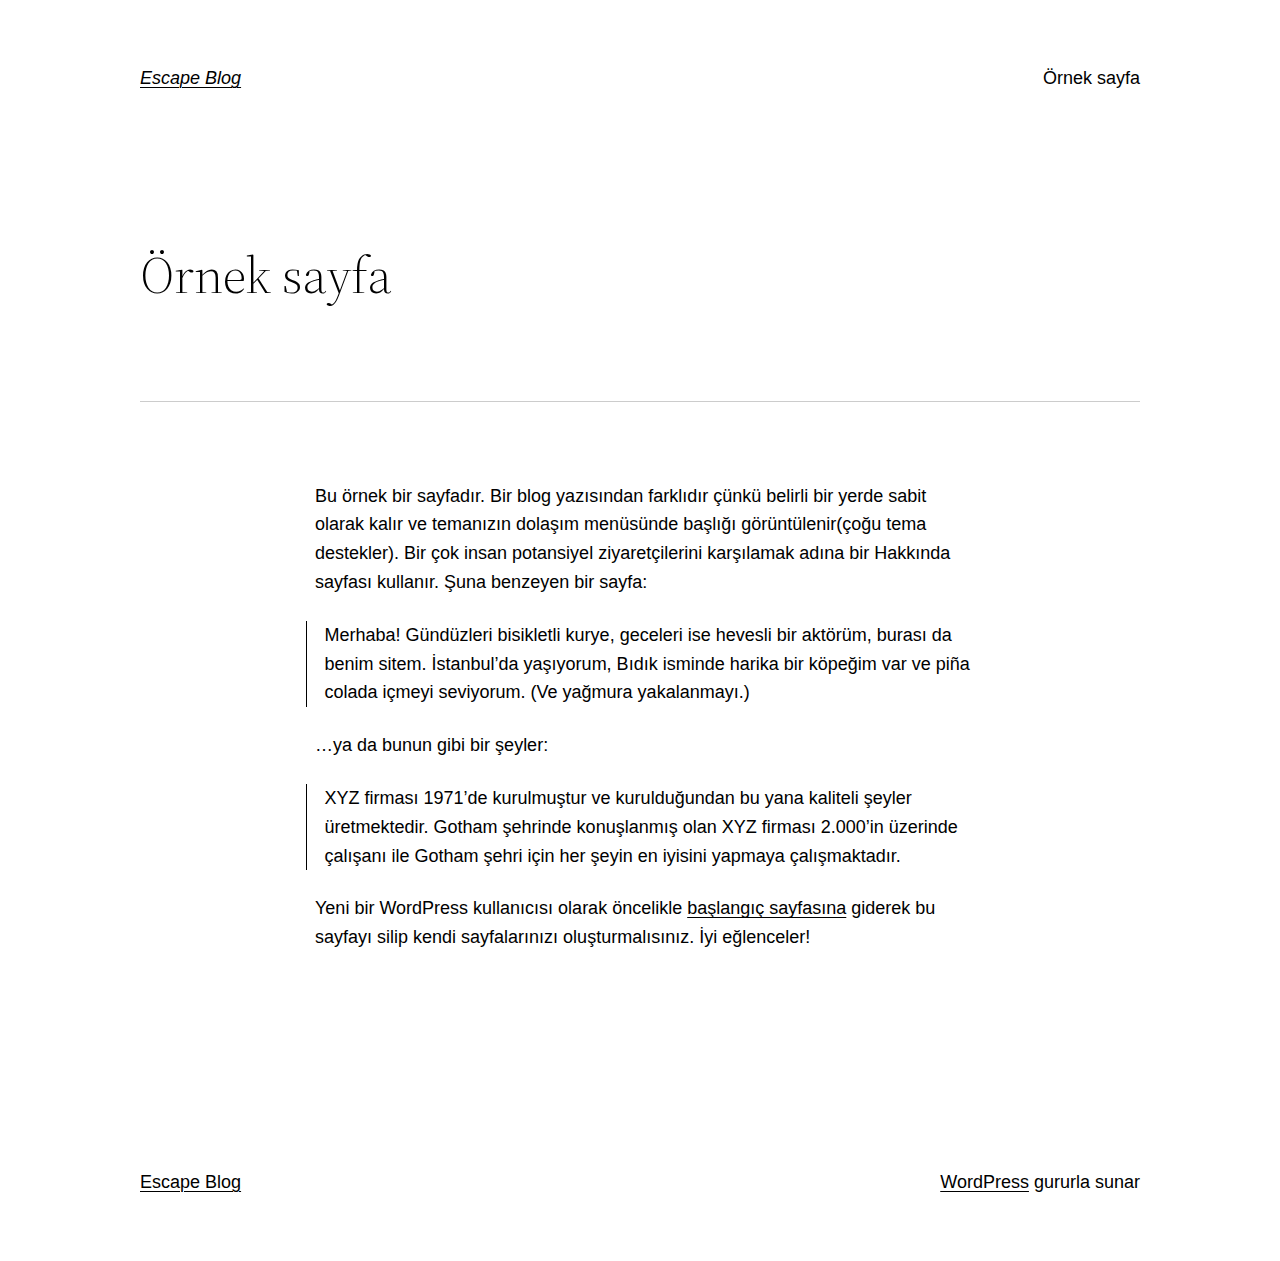
<file: ornek-sayfa/index.html>
<!DOCTYPE html>
<html lang="tr">
<head>
	<meta charset="UTF-8">
	<meta name="viewport" content="width=device-width, initial-scale=1">
<meta name="robots" content="max-image-preview:large">
<title>Örnek sayfa – Escape Blog</title>
<link rel="dns-prefetch" href="//s.w.org">



<style id="wp-block-site-logo-inline-css">
.wp-block-site-logo{line-height:0}.wp-block-site-logo a{display:inline-block}.wp-block-site-logo.is-default-size img{width:120px;height:auto}.wp-block-site-logo a,.wp-block-site-logo img{border-radius:inherit}.wp-block-site-logo.aligncenter{margin-left:auto;margin-right:auto;text-align:center}.wp-block-site-logo.is-style-rounded{border-radius:9999px}
</style>
<style id="wp-block-group-inline-css">
.wp-block-group{box-sizing:border-box}
.wp-block-group:where(.has-background){padding:1.25em 2.375em}
</style>
<style id="wp-block-page-list-inline-css">
.wp-block-navigation .wp-block-page-list{display:flex;flex-direction:var(--navigation-layout-direction,initial);justify-content:var(--navigation-layout-justify,initial);align-items:var(--navigation-layout-align,initial);flex-wrap:var(--navigation-layout-wrap,wrap);background-color:inherit}.wp-block-navigation .wp-block-navigation-item{background-color:inherit}
</style>
<link rel="stylesheet" id="wp-block-navigation-css" href="https://yigitvardar.github.io/escape/wp-includes/blocks/navigation/style.min.css" media="all">
<style id="wp-block-template-part-inline-css">
.wp-block-template-part.has-background{padding:1.25em 2.375em;margin-top:0;margin-bottom:0}
</style>
<style id="wp-block-post-title-inline-css">
.wp-block-post-title a{display:inline-block}
</style>
<style id="wp-block-post-featured-image-inline-css">
.wp-block-post-featured-image{margin-left:0;margin-right:0}.wp-block-post-featured-image a{display:inline-block}.wp-block-post-featured-image img{max-width:100%;width:100%;height:auto;vertical-align:bottom}.wp-block-post-featured-image.alignfull img,.wp-block-post-featured-image.alignwide img{width:100%}
</style>
<style id="wp-block-separator-inline-css">
@charset "UTF-8";.wp-block-separator{border-top:1px solid;border-bottom:1px solid}.wp-block-separator.is-style-wide{border-bottom-width:1px}.wp-block-separator.is-style-dots{background:none!important;border:none;text-align:center;line-height:1;height:auto}.wp-block-separator.is-style-dots:before{content:"···";color:currentColor;font-size:1.5em;letter-spacing:2em;padding-left:2em;font-family:serif}
.wp-block-separator{border:none;border-bottom:2px solid;margin-left:auto;margin-right:auto;opacity:.4}.wp-block-separator:not(.is-style-wide):not(.is-style-dots){width:100px}.wp-block-separator.has-background:not(.is-style-dots){border-bottom:none;height:1px}.wp-block-separator.has-background:not(.is-style-wide):not(.is-style-dots){height:2px}
</style>
<style id="wp-block-spacer-inline-css">
.wp-block-spacer{clear:both}
</style>
<style id="wp-block-paragraph-inline-css">
.is-small-text{font-size:.875em}.is-regular-text{font-size:1em}.is-large-text{font-size:2.25em}.is-larger-text{font-size:3em}.has-drop-cap:not(:focus):first-letter{float:left;font-size:8.4em;line-height:.68;font-weight:100;margin:.05em .1em 0 0;text-transform:uppercase;font-style:normal}p{overflow-wrap:break-word}p.has-drop-cap.has-background{overflow:hidden}p.has-background{padding:1.25em 2.375em}:where(p.has-text-color:not(.has-link-color)) a{color:inherit}
</style>
<style id="wp-block-quote-inline-css">
.wp-block-quote{overflow-wrap:break-word}.wp-block-quote.is-large,.wp-block-quote.is-style-large{margin-bottom:1em;padding:0 1em}.wp-block-quote.is-large p,.wp-block-quote.is-style-large p{font-size:1.5em;font-style:italic;line-height:1.6}.wp-block-quote.is-large cite,.wp-block-quote.is-large footer,.wp-block-quote.is-style-large cite,.wp-block-quote.is-style-large footer{font-size:1.125em;text-align:right}
.wp-block-quote{border-left:.25em solid;margin:0 0 1.75em;padding-left:1em}.wp-block-quote cite,.wp-block-quote footer{color:currentColor;font-size:.8125em;position:relative;font-style:normal}.wp-block-quote.has-text-align-right{border-left:none;border-right:.25em solid;padding-left:0;padding-right:1em}.wp-block-quote.has-text-align-center{border:none;padding-left:0}.wp-block-quote.is-large,.wp-block-quote.is-style-large,.wp-block-quote.is-style-plain{border:none}
</style>
<style id="wp-block-post-comments-inline-css">
.wp-block-post-comments>h3:first-of-type{margin-top:0}.wp-block-post-comments .commentlist{list-style:none;margin:0;padding:0}.wp-block-post-comments .commentlist .comment{min-height:2.25em;padding-left:3.25em}.wp-block-post-comments .commentlist .comment p{font-size:.875em;line-height:1.8;margin:.36em 0 1.4em}.wp-block-post-comments .commentlist .children{list-style:none;margin:0;padding:0}.wp-block-post-comments .comment-author{line-height:1.5}.wp-block-post-comments .comment-author .avatar{border-radius:1.5em;display:block;float:left;height:2.5em;margin-right:.75em;width:2.5em}.wp-block-post-comments .comment-author cite{font-style:normal}.wp-block-post-comments .comment-meta{line-height:1.5;margin-left:-3.25em}.wp-block-post-comments .comment-body .commentmetadata{font-size:.75em}.wp-block-post-comments .comment-form-author label,.wp-block-post-comments .comment-form-comment label,.wp-block-post-comments .comment-form-email label,.wp-block-post-comments .comment-form-url label{display:block;margin-bottom:.25em}.wp-block-post-comments .comment-form input:not([type=submit]):not([type=checkbox]),.wp-block-post-comments .comment-form textarea{display:block;box-sizing:border-box;width:100%}.wp-block-post-comments .comment-form-cookies-consent{display:flex;gap:.25em}.wp-block-post-comments .comment-form-cookies-consent #wp-comment-cookies-consent{margin-top:.35em}.wp-block-post-comments .reply{font-size:.75em;margin-bottom:1.4em}.wp-block-post-comments input:not([type=submit]),.wp-block-post-comments textarea{border:1px solid #949494;font-size:1em;font-family:inherit}.wp-block-post-comments input:not([type=submit]):not([type=checkbox]),.wp-block-post-comments textarea{padding:calc(.667em + 2px)}.wp-block-post-comments input[type=submit]{border:none}
</style>
<style id="wp-block-buttons-inline-css">
.wp-block-buttons.is-vertical{flex-direction:column}.wp-block-buttons.is-vertical>.wp-block-button:last-child{margin-bottom:0}.wp-block-buttons>.wp-block-button{display:inline-block;margin:0}.wp-block-buttons.is-content-justification-left{justify-content:flex-start}.wp-block-buttons.is-content-justification-left.is-vertical{align-items:flex-start}.wp-block-buttons.is-content-justification-center{justify-content:center}.wp-block-buttons.is-content-justification-center.is-vertical{align-items:center}.wp-block-buttons.is-content-justification-right{justify-content:flex-end}.wp-block-buttons.is-content-justification-right.is-vertical{align-items:flex-end}.wp-block-buttons.is-content-justification-space-between{justify-content:space-between}.wp-block-buttons.aligncenter{text-align:center}.wp-block-buttons:not(.is-content-justification-space-between,.is-content-justification-right,.is-content-justification-left,.is-content-justification-center) .wp-block-button.aligncenter{margin-left:auto;margin-right:auto;width:100%}.wp-block-button.aligncenter{text-align:center}
</style>
<style id="wp-block-button-inline-css">
.wp-block-button__link{color:#fff;background-color:#32373c;border-radius:9999px;box-shadow:none;cursor:pointer;display:inline-block;font-size:1.125em;padding:calc(.667em + 2px) calc(1.333em + 2px);text-align:center;text-decoration:none;word-break:break-word;box-sizing:border-box}.wp-block-button__link:active,.wp-block-button__link:focus,.wp-block-button__link:hover,.wp-block-button__link:visited{color:#fff}.wp-block-button__link.aligncenter{text-align:center}.wp-block-button__link.alignright{text-align:right}.wp-block-buttons>.wp-block-button.has-custom-width{max-width:none}.wp-block-buttons>.wp-block-button.has-custom-width .wp-block-button__link{width:100%}.wp-block-buttons>.wp-block-button.has-custom-font-size .wp-block-button__link{font-size:inherit}.wp-block-buttons>.wp-block-button.wp-block-button__width-25{width:calc(25% - var(--wp--style--block-gap, .5em)*0.75)}.wp-block-buttons>.wp-block-button.wp-block-button__width-50{width:calc(50% - var(--wp--style--block-gap, .5em)*0.5)}.wp-block-buttons>.wp-block-button.wp-block-button__width-75{width:calc(75% - var(--wp--style--block-gap, .5em)*0.25)}.wp-block-buttons>.wp-block-button.wp-block-button__width-100{width:100%;flex-basis:100%}.wp-block-buttons.is-vertical>.wp-block-button.wp-block-button__width-25{width:25%}.wp-block-buttons.is-vertical>.wp-block-button.wp-block-button__width-50{width:50%}.wp-block-buttons.is-vertical>.wp-block-button.wp-block-button__width-75{width:75%}.wp-block-button.is-style-squared,.wp-block-button__link.wp-block-button.is-style-squared{border-radius:0}.wp-block-button.no-border-radius,.wp-block-button__link.no-border-radius{border-radius:0!important}.is-style-outline>:where(.wp-block-button__link),:where(.wp-block-button__link).is-style-outline{border:2px solid;padding:.667em 1.333em}.is-style-outline>.wp-block-button__link:not(.has-text-color),.wp-block-button__link.is-style-outline:not(.has-text-color){color:currentColor}.is-style-outline>.wp-block-button__link:not(.has-background),.wp-block-button__link.is-style-outline:not(.has-background){background-color:transparent}
</style>
<style id="wp-block-library-inline-css">
:root{--wp-admin-theme-color:#007cba;--wp-admin-theme-color--rgb:0,124,186;--wp-admin-theme-color-darker-10:#006ba1;--wp-admin-theme-color-darker-10--rgb:0,107,161;--wp-admin-theme-color-darker-20:#005a87;--wp-admin-theme-color-darker-20--rgb:0,90,135;--wp-admin-border-width-focus:2px}@media (-webkit-min-device-pixel-ratio:2),(min-resolution:192dpi){:root{--wp-admin-border-width-focus:1.5px}}:root{--wp--preset--font-size--normal:16px;--wp--preset--font-size--huge:42px}:root .has-very-light-gray-background-color{background-color:#eee}:root .has-very-dark-gray-background-color{background-color:#313131}:root .has-very-light-gray-color{color:#eee}:root .has-very-dark-gray-color{color:#313131}:root .has-vivid-green-cyan-to-vivid-cyan-blue-gradient-background{background:linear-gradient(135deg,#00d084,#0693e3)}:root .has-purple-crush-gradient-background{background:linear-gradient(135deg,#34e2e4,#4721fb 50%,#ab1dfe)}:root .has-hazy-dawn-gradient-background{background:linear-gradient(135deg,#faaca8,#dad0ec)}:root .has-subdued-olive-gradient-background{background:linear-gradient(135deg,#fafae1,#67a671)}:root .has-atomic-cream-gradient-background{background:linear-gradient(135deg,#fdd79a,#004a59)}:root .has-nightshade-gradient-background{background:linear-gradient(135deg,#330968,#31cdcf)}:root .has-midnight-gradient-background{background:linear-gradient(135deg,#020381,#2874fc)}.has-regular-font-size{font-size:1em}.has-larger-font-size{font-size:2.625em}.has-normal-font-size{font-size:var(--wp--preset--font-size--normal)}.has-huge-font-size{font-size:var(--wp--preset--font-size--huge)}.has-text-align-center{text-align:center}.has-text-align-left{text-align:left}.has-text-align-right{text-align:right}#end-resizable-editor-section{display:none}.aligncenter{clear:both}.items-justified-left{justify-content:flex-start}.items-justified-center{justify-content:center}.items-justified-right{justify-content:flex-end}.items-justified-space-between{justify-content:space-between}.screen-reader-text{border:0;clip:rect(1px,1px,1px,1px);-webkit-clip-path:inset(50%);clip-path:inset(50%);height:1px;margin:-1px;overflow:hidden;padding:0;position:absolute;width:1px;word-wrap:normal!important}.screen-reader-text:focus{background-color:#ddd;clip:auto!important;-webkit-clip-path:none;clip-path:none;color:#444;display:block;font-size:1em;height:auto;left:5px;line-height:normal;padding:15px 23px 14px;text-decoration:none;top:5px;width:auto;z-index:100000}html :where(img[class*=wp-image-]){height:auto;max-width:100%}
</style>
<style id="global-styles-inline-css">
body{--wp--preset--color--black: #000000;--wp--preset--color--cyan-bluish-gray: #abb8c3;--wp--preset--color--white: #ffffff;--wp--preset--color--pale-pink: #f78da7;--wp--preset--color--vivid-red: #cf2e2e;--wp--preset--color--luminous-vivid-orange: #ff6900;--wp--preset--color--luminous-vivid-amber: #fcb900;--wp--preset--color--light-green-cyan: #7bdcb5;--wp--preset--color--vivid-green-cyan: #00d084;--wp--preset--color--pale-cyan-blue: #8ed1fc;--wp--preset--color--vivid-cyan-blue: #0693e3;--wp--preset--color--vivid-purple: #9b51e0;--wp--preset--color--foreground: #000000;--wp--preset--color--background: #ffffff;--wp--preset--color--primary: #1a4548;--wp--preset--color--secondary: #ffe2c7;--wp--preset--color--tertiary: #F6F6F6;--wp--preset--gradient--vivid-cyan-blue-to-vivid-purple: linear-gradient(135deg,rgba(6,147,227,1) 0%,rgb(155,81,224) 100%);--wp--preset--gradient--light-green-cyan-to-vivid-green-cyan: linear-gradient(135deg,rgb(122,220,180) 0%,rgb(0,208,130) 100%);--wp--preset--gradient--luminous-vivid-amber-to-luminous-vivid-orange: linear-gradient(135deg,rgba(252,185,0,1) 0%,rgba(255,105,0,1) 100%);--wp--preset--gradient--luminous-vivid-orange-to-vivid-red: linear-gradient(135deg,rgba(255,105,0,1) 0%,rgb(207,46,46) 100%);--wp--preset--gradient--very-light-gray-to-cyan-bluish-gray: linear-gradient(135deg,rgb(238,238,238) 0%,rgb(169,184,195) 100%);--wp--preset--gradient--cool-to-warm-spectrum: linear-gradient(135deg,rgb(74,234,220) 0%,rgb(151,120,209) 20%,rgb(207,42,186) 40%,rgb(238,44,130) 60%,rgb(251,105,98) 80%,rgb(254,248,76) 100%);--wp--preset--gradient--blush-light-purple: linear-gradient(135deg,rgb(255,206,236) 0%,rgb(152,150,240) 100%);--wp--preset--gradient--blush-bordeaux: linear-gradient(135deg,rgb(254,205,165) 0%,rgb(254,45,45) 50%,rgb(107,0,62) 100%);--wp--preset--gradient--luminous-dusk: linear-gradient(135deg,rgb(255,203,112) 0%,rgb(199,81,192) 50%,rgb(65,88,208) 100%);--wp--preset--gradient--pale-ocean: linear-gradient(135deg,rgb(255,245,203) 0%,rgb(182,227,212) 50%,rgb(51,167,181) 100%);--wp--preset--gradient--electric-grass: linear-gradient(135deg,rgb(202,248,128) 0%,rgb(113,206,126) 100%);--wp--preset--gradient--midnight: linear-gradient(135deg,rgb(2,3,129) 0%,rgb(40,116,252) 100%);--wp--preset--gradient--vertical-secondary-to-tertiary: linear-gradient(to bottom,var(--wp--preset--color--secondary) 0%,var(--wp--preset--color--tertiary) 100%);--wp--preset--gradient--vertical-secondary-to-background: linear-gradient(to bottom,var(--wp--preset--color--secondary) 0%,var(--wp--preset--color--background) 100%);--wp--preset--gradient--vertical-tertiary-to-background: linear-gradient(to bottom,var(--wp--preset--color--tertiary) 0%,var(--wp--preset--color--background) 100%);--wp--preset--gradient--diagonal-primary-to-foreground: linear-gradient(to bottom right,var(--wp--preset--color--primary) 0%,var(--wp--preset--color--foreground) 100%);--wp--preset--gradient--diagonal-secondary-to-background: linear-gradient(to bottom right,var(--wp--preset--color--secondary) 50%,var(--wp--preset--color--background) 50%);--wp--preset--gradient--diagonal-background-to-secondary: linear-gradient(to bottom right,var(--wp--preset--color--background) 50%,var(--wp--preset--color--secondary) 50%);--wp--preset--gradient--diagonal-tertiary-to-background: linear-gradient(to bottom right,var(--wp--preset--color--tertiary) 50%,var(--wp--preset--color--background) 50%);--wp--preset--gradient--diagonal-background-to-tertiary: linear-gradient(to bottom right,var(--wp--preset--color--background) 50%,var(--wp--preset--color--tertiary) 50%);--wp--preset--duotone--dark-grayscale: url('#wp-duotone-dark-grayscale');--wp--preset--duotone--grayscale: url('#wp-duotone-grayscale');--wp--preset--duotone--purple-yellow: url('#wp-duotone-purple-yellow');--wp--preset--duotone--blue-red: url('#wp-duotone-blue-red');--wp--preset--duotone--midnight: url('#wp-duotone-midnight');--wp--preset--duotone--magenta-yellow: url('#wp-duotone-magenta-yellow');--wp--preset--duotone--purple-green: url('#wp-duotone-purple-green');--wp--preset--duotone--blue-orange: url('#wp-duotone-blue-orange');--wp--preset--duotone--foreground-and-background: url('#wp-duotone-foreground-and-background');--wp--preset--duotone--foreground-and-secondary: url('#wp-duotone-foreground-and-secondary');--wp--preset--duotone--foreground-and-tertiary: url('#wp-duotone-foreground-and-tertiary');--wp--preset--duotone--primary-and-background: url('#wp-duotone-primary-and-background');--wp--preset--duotone--primary-and-secondary: url('#wp-duotone-primary-and-secondary');--wp--preset--duotone--primary-and-tertiary: url('#wp-duotone-primary-and-tertiary');--wp--preset--font-size--small: 1rem;--wp--preset--font-size--medium: 1.125rem;--wp--preset--font-size--large: 1.75rem;--wp--preset--font-size--x-large: clamp(1.75rem, 3vw, 2.25rem);--wp--preset--font-family--system-font: -apple-system,BlinkMacSystemFont,"Segoe UI",Roboto,Oxygen-Sans,Ubuntu,Cantarell,"Helvetica Neue",sans-serif;--wp--preset--font-family--source-serif-pro: "Source Serif Pro", serif;--wp--custom--spacing--small: max(1.25rem, 5vw);--wp--custom--spacing--medium: clamp(2rem, 8vw, calc(4 * var(--wp--style--block-gap)));--wp--custom--spacing--large: clamp(4rem, 10vw, 8rem);--wp--custom--spacing--outer: var(--wp--custom--spacing--small, 1.25rem);--wp--custom--typography--font-size--huge: clamp(2.25rem, 4vw, 2.75rem);--wp--custom--typography--font-size--gigantic: clamp(2.75rem, 6vw, 3.25rem);--wp--custom--typography--font-size--colossal: clamp(3.25rem, 8vw, 6.25rem);--wp--custom--typography--line-height--tiny: 1.15;--wp--custom--typography--line-height--small: 1.2;--wp--custom--typography--line-height--medium: 1.4;--wp--custom--typography--line-height--normal: 1.6;}body { margin: 0; }body{background-color: var(--wp--preset--color--background);color: var(--wp--preset--color--foreground);font-family: var(--wp--preset--font-family--system-font);font-size: var(--wp--preset--font-size--medium);line-height: var(--wp--custom--typography--line-height--normal);--wp--style--block-gap: 1.5rem;}.wp-site-blocks > .alignleft { float: left; margin-right: 2em; }.wp-site-blocks > .alignright { float: right; margin-left: 2em; }.wp-site-blocks > .aligncenter { justify-content: center; margin-left: auto; margin-right: auto; }.wp-site-blocks > * { margin-top: 0; margin-bottom: 0; }.wp-site-blocks > * + * { margin-top: var( --wp--style--block-gap ); }h1{font-family: var(--wp--preset--font-family--source-serif-pro);font-size: var(--wp--custom--typography--font-size--colossal);font-weight: 300;line-height: var(--wp--custom--typography--line-height--tiny);}h2{font-family: var(--wp--preset--font-family--source-serif-pro);font-size: var(--wp--custom--typography--font-size--gigantic);font-weight: 300;line-height: var(--wp--custom--typography--line-height--small);}h3{font-family: var(--wp--preset--font-family--source-serif-pro);font-size: var(--wp--custom--typography--font-size--huge);font-weight: 300;line-height: var(--wp--custom--typography--line-height--tiny);}h4{font-family: var(--wp--preset--font-family--source-serif-pro);font-size: var(--wp--preset--font-size--x-large);font-weight: 300;line-height: var(--wp--custom--typography--line-height--tiny);}h5{font-family: var(--wp--preset--font-family--system-font);font-size: var(--wp--preset--font-size--medium);font-weight: 700;line-height: var(--wp--custom--typography--line-height--normal);text-transform: uppercase;}h6{font-family: var(--wp--preset--font-family--system-font);font-size: var(--wp--preset--font-size--medium);font-weight: 400;line-height: var(--wp--custom--typography--line-height--normal);text-transform: uppercase;}a{color: var(--wp--preset--color--foreground);}.wp-block-button__link{background-color: var(--wp--preset--color--primary);border-radius: 0;color: var(--wp--preset--color--background);font-size: var(--wp--preset--font-size--medium);}.wp-block-post-title{font-family: var(--wp--preset--font-family--source-serif-pro);font-size: var(--wp--custom--typography--font-size--gigantic);font-weight: 300;line-height: var(--wp--custom--typography--line-height--tiny);}.wp-block-post-comments{padding-top: var(--wp--custom--spacing--small);}.wp-block-pullquote{border-width: 1px 0;}.wp-block-query-title{font-family: var(--wp--preset--font-family--source-serif-pro);font-size: var(--wp--custom--typography--font-size--gigantic);font-weight: 300;line-height: var(--wp--custom--typography--line-height--small);}.wp-block-quote{border-width: 1px;}.wp-block-site-title{font-family: var(--wp--preset--font-family--system-font);font-size: var(--wp--preset--font-size--medium);font-weight: normal;line-height: var(--wp--custom--typography--line-height--normal);}.has-black-color{color: var(--wp--preset--color--black) !important;}.has-cyan-bluish-gray-color{color: var(--wp--preset--color--cyan-bluish-gray) !important;}.has-white-color{color: var(--wp--preset--color--white) !important;}.has-pale-pink-color{color: var(--wp--preset--color--pale-pink) !important;}.has-vivid-red-color{color: var(--wp--preset--color--vivid-red) !important;}.has-luminous-vivid-orange-color{color: var(--wp--preset--color--luminous-vivid-orange) !important;}.has-luminous-vivid-amber-color{color: var(--wp--preset--color--luminous-vivid-amber) !important;}.has-light-green-cyan-color{color: var(--wp--preset--color--light-green-cyan) !important;}.has-vivid-green-cyan-color{color: var(--wp--preset--color--vivid-green-cyan) !important;}.has-pale-cyan-blue-color{color: var(--wp--preset--color--pale-cyan-blue) !important;}.has-vivid-cyan-blue-color{color: var(--wp--preset--color--vivid-cyan-blue) !important;}.has-vivid-purple-color{color: var(--wp--preset--color--vivid-purple) !important;}.has-foreground-color{color: var(--wp--preset--color--foreground) !important;}.has-background-color{color: var(--wp--preset--color--background) !important;}.has-primary-color{color: var(--wp--preset--color--primary) !important;}.has-secondary-color{color: var(--wp--preset--color--secondary) !important;}.has-tertiary-color{color: var(--wp--preset--color--tertiary) !important;}.has-black-background-color{background-color: var(--wp--preset--color--black) !important;}.has-cyan-bluish-gray-background-color{background-color: var(--wp--preset--color--cyan-bluish-gray) !important;}.has-white-background-color{background-color: var(--wp--preset--color--white) !important;}.has-pale-pink-background-color{background-color: var(--wp--preset--color--pale-pink) !important;}.has-vivid-red-background-color{background-color: var(--wp--preset--color--vivid-red) !important;}.has-luminous-vivid-orange-background-color{background-color: var(--wp--preset--color--luminous-vivid-orange) !important;}.has-luminous-vivid-amber-background-color{background-color: var(--wp--preset--color--luminous-vivid-amber) !important;}.has-light-green-cyan-background-color{background-color: var(--wp--preset--color--light-green-cyan) !important;}.has-vivid-green-cyan-background-color{background-color: var(--wp--preset--color--vivid-green-cyan) !important;}.has-pale-cyan-blue-background-color{background-color: var(--wp--preset--color--pale-cyan-blue) !important;}.has-vivid-cyan-blue-background-color{background-color: var(--wp--preset--color--vivid-cyan-blue) !important;}.has-vivid-purple-background-color{background-color: var(--wp--preset--color--vivid-purple) !important;}.has-foreground-background-color{background-color: var(--wp--preset--color--foreground) !important;}.has-background-background-color{background-color: var(--wp--preset--color--background) !important;}.has-primary-background-color{background-color: var(--wp--preset--color--primary) !important;}.has-secondary-background-color{background-color: var(--wp--preset--color--secondary) !important;}.has-tertiary-background-color{background-color: var(--wp--preset--color--tertiary) !important;}.has-black-border-color{border-color: var(--wp--preset--color--black) !important;}.has-cyan-bluish-gray-border-color{border-color: var(--wp--preset--color--cyan-bluish-gray) !important;}.has-white-border-color{border-color: var(--wp--preset--color--white) !important;}.has-pale-pink-border-color{border-color: var(--wp--preset--color--pale-pink) !important;}.has-vivid-red-border-color{border-color: var(--wp--preset--color--vivid-red) !important;}.has-luminous-vivid-orange-border-color{border-color: var(--wp--preset--color--luminous-vivid-orange) !important;}.has-luminous-vivid-amber-border-color{border-color: var(--wp--preset--color--luminous-vivid-amber) !important;}.has-light-green-cyan-border-color{border-color: var(--wp--preset--color--light-green-cyan) !important;}.has-vivid-green-cyan-border-color{border-color: var(--wp--preset--color--vivid-green-cyan) !important;}.has-pale-cyan-blue-border-color{border-color: var(--wp--preset--color--pale-cyan-blue) !important;}.has-vivid-cyan-blue-border-color{border-color: var(--wp--preset--color--vivid-cyan-blue) !important;}.has-vivid-purple-border-color{border-color: var(--wp--preset--color--vivid-purple) !important;}.has-foreground-border-color{border-color: var(--wp--preset--color--foreground) !important;}.has-background-border-color{border-color: var(--wp--preset--color--background) !important;}.has-primary-border-color{border-color: var(--wp--preset--color--primary) !important;}.has-secondary-border-color{border-color: var(--wp--preset--color--secondary) !important;}.has-tertiary-border-color{border-color: var(--wp--preset--color--tertiary) !important;}.has-vivid-cyan-blue-to-vivid-purple-gradient-background{background: var(--wp--preset--gradient--vivid-cyan-blue-to-vivid-purple) !important;}.has-light-green-cyan-to-vivid-green-cyan-gradient-background{background: var(--wp--preset--gradient--light-green-cyan-to-vivid-green-cyan) !important;}.has-luminous-vivid-amber-to-luminous-vivid-orange-gradient-background{background: var(--wp--preset--gradient--luminous-vivid-amber-to-luminous-vivid-orange) !important;}.has-luminous-vivid-orange-to-vivid-red-gradient-background{background: var(--wp--preset--gradient--luminous-vivid-orange-to-vivid-red) !important;}.has-very-light-gray-to-cyan-bluish-gray-gradient-background{background: var(--wp--preset--gradient--very-light-gray-to-cyan-bluish-gray) !important;}.has-cool-to-warm-spectrum-gradient-background{background: var(--wp--preset--gradient--cool-to-warm-spectrum) !important;}.has-blush-light-purple-gradient-background{background: var(--wp--preset--gradient--blush-light-purple) !important;}.has-blush-bordeaux-gradient-background{background: var(--wp--preset--gradient--blush-bordeaux) !important;}.has-luminous-dusk-gradient-background{background: var(--wp--preset--gradient--luminous-dusk) !important;}.has-pale-ocean-gradient-background{background: var(--wp--preset--gradient--pale-ocean) !important;}.has-electric-grass-gradient-background{background: var(--wp--preset--gradient--electric-grass) !important;}.has-midnight-gradient-background{background: var(--wp--preset--gradient--midnight) !important;}.has-vertical-secondary-to-tertiary-gradient-background{background: var(--wp--preset--gradient--vertical-secondary-to-tertiary) !important;}.has-vertical-secondary-to-background-gradient-background{background: var(--wp--preset--gradient--vertical-secondary-to-background) !important;}.has-vertical-tertiary-to-background-gradient-background{background: var(--wp--preset--gradient--vertical-tertiary-to-background) !important;}.has-diagonal-primary-to-foreground-gradient-background{background: var(--wp--preset--gradient--diagonal-primary-to-foreground) !important;}.has-diagonal-secondary-to-background-gradient-background{background: var(--wp--preset--gradient--diagonal-secondary-to-background) !important;}.has-diagonal-background-to-secondary-gradient-background{background: var(--wp--preset--gradient--diagonal-background-to-secondary) !important;}.has-diagonal-tertiary-to-background-gradient-background{background: var(--wp--preset--gradient--diagonal-tertiary-to-background) !important;}.has-diagonal-background-to-tertiary-gradient-background{background: var(--wp--preset--gradient--diagonal-background-to-tertiary) !important;}.has-small-font-size{font-size: var(--wp--preset--font-size--small) !important;}.has-medium-font-size{font-size: var(--wp--preset--font-size--medium) !important;}.has-large-font-size{font-size: var(--wp--preset--font-size--large) !important;}.has-x-large-font-size{font-size: var(--wp--preset--font-size--x-large) !important;}.has-system-font-font-family{font-family: var(--wp--preset--font-family--system-font) !important;}.has-source-serif-pro-font-family{font-family: var(--wp--preset--font-family--source-serif-pro) !important;}
</style>
<link rel="stylesheet" id="twentytwentytwo-style-css" href="https://yigitvardar.github.io/escape/wp-content/themes/twentytwentytwo/style.css" media="all">
<style id="twentytwentytwo-style-inline-css">

		@font-face{
			font-family: 'Source Serif Pro';
			font-weight: 200 900;
			font-style: normal;
			font-stretch: normal;
			font-display: swap;
			src: url('https://yigitvardar.github.io/escape/wp-content/themes/twentytwentytwo/assets/fonts/SourceSerif4Variable-Roman.ttf.woff2') format('woff2');
		}

		@font-face{
			font-family: 'Source Serif Pro';
			font-weight: 200 900;
			font-style: italic;
			font-stretch: normal;
			font-display: swap;
			src: url('https://yigitvardar.github.io/escape/wp-content/themes/twentytwentytwo/assets/fonts/SourceSerif4Variable-Italic.ttf.woff2') format('woff2');
		}
		
</style>
<script src="https://yigitvardar.github.io/escape/wp-includes/blocks/navigation/view.min.js" id="wp-block-navigation-view-js"></script>






		<link rel="preload" href="https://yigitvardar.github.io/escape/wp-content/themes/twentytwentytwo/assets/fonts/SourceSerif4Variable-Roman.ttf.woff2" as="font" type="font/woff2" crossorigin>
		<style>.wp-container-1 {display: flex;gap: var( --wp--style--block-gap, 0.5em );flex-wrap: wrap;align-items: center;align-items: center;}.wp-container-1 > * { margin: 0; }</style>
<style>.wp-container-3 {display: flex;gap: var( --wp--style--block-gap, 0.5em );flex-wrap: wrap;align-items: center;align-items: center;justify-content: flex-end;}.wp-container-3 > * { margin: 0; }</style>
<style>.wp-container-4 {display: flex;gap: var( --wp--style--block-gap, 0.5em );flex-wrap: wrap;align-items: center;align-items: center;justify-content: space-between;}.wp-container-4 > * { margin: 0; }</style>
<style>.wp-container-5 > * {max-width: 650px;margin-left: auto !important;margin-right: auto !important;}.wp-container-5 > .alignwide { max-width: 1000px;}.wp-container-5 .alignfull { max-width: none; }.wp-container-5 .alignleft { float: left; margin-right: 2em; }.wp-container-5 .alignright { float: right; margin-left: 2em; }.wp-container-5 > * { margin-top: 0; margin-bottom: 0; }.wp-container-5 > * + * { margin-top: var( --wp--style--block-gap );  margin-bottom: 0; }</style>
<style>.wp-container-6 > * {max-width: 650px;margin-left: auto !important;margin-right: auto !important;}.wp-container-6 > .alignwide { max-width: 1000px;}.wp-container-6 .alignfull { max-width: none; }.wp-container-6 .alignleft { float: left; margin-right: 2em; }.wp-container-6 .alignright { float: right; margin-left: 2em; }.wp-container-6 > * { margin-top: 0; margin-bottom: 0; }.wp-container-6 > * + * { margin-top: var( --wp--style--block-gap );  margin-bottom: 0; }</style>
<style>.wp-container-7 > * {max-width: 650px;margin-left: auto !important;margin-right: auto !important;}.wp-container-7 > .alignwide { max-width: 1000px;}.wp-container-7 .alignfull { max-width: none; }.wp-container-7 .alignleft { float: left; margin-right: 2em; }.wp-container-7 .alignright { float: right; margin-left: 2em; }.wp-container-7 > * { margin-top: 0; margin-bottom: 0; }.wp-container-7 > * + * { margin-top: var( --wp--style--block-gap );  margin-bottom: 0; }</style>
<style>.wp-container-8 > * {max-width: 650px;margin-left: auto !important;margin-right: auto !important;}.wp-container-8 > .alignwide { max-width: 1000px;}.wp-container-8 .alignfull { max-width: none; }.wp-container-8 .alignleft { float: left; margin-right: 2em; }.wp-container-8 .alignright { float: right; margin-left: 2em; }.wp-container-8 > * { margin-top: 0; margin-bottom: 0; }.wp-container-8 > * + * { margin-top: var( --wp--style--block-gap );  margin-bottom: 0; }</style>
<style>.wp-container-9 .alignleft { float: left; margin-right: 2em; }.wp-container-9 .alignright { float: right; margin-left: 2em; }.wp-container-9 > * { margin-top: 0; margin-bottom: 0; }.wp-container-9 > * + * { margin-top: var( --wp--style--block-gap );  margin-bottom: 0; }</style>
<style>.wp-container-10 {display: flex;gap: var( --wp--style--block-gap, 0.5em );flex-wrap: wrap;align-items: center;align-items: center;justify-content: space-between;}.wp-container-10 > * { margin: 0; }</style>
<style>.wp-container-11 > * {max-width: 650px;margin-left: auto !important;margin-right: auto !important;}.wp-container-11 > .alignwide { max-width: 1000px;}.wp-container-11 .alignfull { max-width: none; }.wp-container-11 .alignleft { float: left; margin-right: 2em; }.wp-container-11 .alignright { float: right; margin-left: 2em; }.wp-container-11 > * { margin-top: 0; margin-bottom: 0; }.wp-container-11 > * + * { margin-top: var( --wp--style--block-gap );  margin-bottom: 0; }</style>
<style>.wp-container-12 > * {max-width: 650px;margin-left: auto !important;margin-right: auto !important;}.wp-container-12 > .alignwide { max-width: 1000px;}.wp-container-12 .alignfull { max-width: none; }.wp-container-12 .alignleft { float: left; margin-right: 2em; }.wp-container-12 .alignright { float: right; margin-left: 2em; }.wp-container-12 > * { margin-top: 0; margin-bottom: 0; }.wp-container-12 > * + * { margin-top: var( --wp--style--block-gap );  margin-bottom: 0; }</style>
</head>

<body class="page-template-default page page-id-2 wp-embed-responsive">
<svg xmlns="http://www.w3.org/2000/svg" viewbox="0 0 0 0" width="0" height="0" focusable="false" role="none" style="visibility: hidden; position: absolute; left: -9999px; overflow: hidden;"><defs><filter id="wp-duotone-dark-grayscale"><fecolormatrix color-interpolation-filters="sRGB" type="matrix" values=" .299 .587 .114 0 0 .299 .587 .114 0 0 .299 .587 .114 0 0 .299 .587 .114 0 0 "></fecolormatrix><fecomponenttransfer color-interpolation-filters="sRGB"><fefuncr type="table" tablevalues="0 0.49803921568627"></fefuncr><fefuncg type="table" tablevalues="0 0.49803921568627"></fefuncg><fefuncb type="table" tablevalues="0 0.49803921568627"></fefuncb><fefunca type="table" tablevalues="1 1"></fefunca></fecomponenttransfer><fecomposite in2="SourceGraphic" operator="in"></fecomposite></filter></defs></svg><svg xmlns="http://www.w3.org/2000/svg" viewbox="0 0 0 0" width="0" height="0" focusable="false" role="none" style="visibility: hidden; position: absolute; left: -9999px; overflow: hidden;"><defs><filter id="wp-duotone-grayscale"><fecolormatrix color-interpolation-filters="sRGB" type="matrix" values=" .299 .587 .114 0 0 .299 .587 .114 0 0 .299 .587 .114 0 0 .299 .587 .114 0 0 "></fecolormatrix><fecomponenttransfer color-interpolation-filters="sRGB"><fefuncr type="table" tablevalues="0 1"></fefuncr><fefuncg type="table" tablevalues="0 1"></fefuncg><fefuncb type="table" tablevalues="0 1"></fefuncb><fefunca type="table" tablevalues="1 1"></fefunca></fecomponenttransfer><fecomposite in2="SourceGraphic" operator="in"></fecomposite></filter></defs></svg><svg xmlns="http://www.w3.org/2000/svg" viewbox="0 0 0 0" width="0" height="0" focusable="false" role="none" style="visibility: hidden; position: absolute; left: -9999px; overflow: hidden;"><defs><filter id="wp-duotone-purple-yellow"><fecolormatrix color-interpolation-filters="sRGB" type="matrix" values=" .299 .587 .114 0 0 .299 .587 .114 0 0 .299 .587 .114 0 0 .299 .587 .114 0 0 "></fecolormatrix><fecomponenttransfer color-interpolation-filters="sRGB"><fefuncr type="table" tablevalues="0.54901960784314 0.98823529411765"></fefuncr><fefuncg type="table" tablevalues="0 1"></fefuncg><fefuncb type="table" tablevalues="0.71764705882353 0.25490196078431"></fefuncb><fefunca type="table" tablevalues="1 1"></fefunca></fecomponenttransfer><fecomposite in2="SourceGraphic" operator="in"></fecomposite></filter></defs></svg><svg xmlns="http://www.w3.org/2000/svg" viewbox="0 0 0 0" width="0" height="0" focusable="false" role="none" style="visibility: hidden; position: absolute; left: -9999px; overflow: hidden;"><defs><filter id="wp-duotone-blue-red"><fecolormatrix color-interpolation-filters="sRGB" type="matrix" values=" .299 .587 .114 0 0 .299 .587 .114 0 0 .299 .587 .114 0 0 .299 .587 .114 0 0 "></fecolormatrix><fecomponenttransfer color-interpolation-filters="sRGB"><fefuncr type="table" tablevalues="0 1"></fefuncr><fefuncg type="table" tablevalues="0 0.27843137254902"></fefuncg><fefuncb type="table" tablevalues="0.5921568627451 0.27843137254902"></fefuncb><fefunca type="table" tablevalues="1 1"></fefunca></fecomponenttransfer><fecomposite in2="SourceGraphic" operator="in"></fecomposite></filter></defs></svg><svg xmlns="http://www.w3.org/2000/svg" viewbox="0 0 0 0" width="0" height="0" focusable="false" role="none" style="visibility: hidden; position: absolute; left: -9999px; overflow: hidden;"><defs><filter id="wp-duotone-midnight"><fecolormatrix color-interpolation-filters="sRGB" type="matrix" values=" .299 .587 .114 0 0 .299 .587 .114 0 0 .299 .587 .114 0 0 .299 .587 .114 0 0 "></fecolormatrix><fecomponenttransfer color-interpolation-filters="sRGB"><fefuncr type="table" tablevalues="0 0"></fefuncr><fefuncg type="table" tablevalues="0 0.64705882352941"></fefuncg><fefuncb type="table" tablevalues="0 1"></fefuncb><fefunca type="table" tablevalues="1 1"></fefunca></fecomponenttransfer><fecomposite in2="SourceGraphic" operator="in"></fecomposite></filter></defs></svg><svg xmlns="http://www.w3.org/2000/svg" viewbox="0 0 0 0" width="0" height="0" focusable="false" role="none" style="visibility: hidden; position: absolute; left: -9999px; overflow: hidden;"><defs><filter id="wp-duotone-magenta-yellow"><fecolormatrix color-interpolation-filters="sRGB" type="matrix" values=" .299 .587 .114 0 0 .299 .587 .114 0 0 .299 .587 .114 0 0 .299 .587 .114 0 0 "></fecolormatrix><fecomponenttransfer color-interpolation-filters="sRGB"><fefuncr type="table" tablevalues="0.78039215686275 1"></fefuncr><fefuncg type="table" tablevalues="0 0.94901960784314"></fefuncg><fefuncb type="table" tablevalues="0.35294117647059 0.47058823529412"></fefuncb><fefunca type="table" tablevalues="1 1"></fefunca></fecomponenttransfer><fecomposite in2="SourceGraphic" operator="in"></fecomposite></filter></defs></svg><svg xmlns="http://www.w3.org/2000/svg" viewbox="0 0 0 0" width="0" height="0" focusable="false" role="none" style="visibility: hidden; position: absolute; left: -9999px; overflow: hidden;"><defs><filter id="wp-duotone-purple-green"><fecolormatrix color-interpolation-filters="sRGB" type="matrix" values=" .299 .587 .114 0 0 .299 .587 .114 0 0 .299 .587 .114 0 0 .299 .587 .114 0 0 "></fecolormatrix><fecomponenttransfer color-interpolation-filters="sRGB"><fefuncr type="table" tablevalues="0.65098039215686 0.40392156862745"></fefuncr><fefuncg type="table" tablevalues="0 1"></fefuncg><fefuncb type="table" tablevalues="0.44705882352941 0.4"></fefuncb><fefunca type="table" tablevalues="1 1"></fefunca></fecomponenttransfer><fecomposite in2="SourceGraphic" operator="in"></fecomposite></filter></defs></svg><svg xmlns="http://www.w3.org/2000/svg" viewbox="0 0 0 0" width="0" height="0" focusable="false" role="none" style="visibility: hidden; position: absolute; left: -9999px; overflow: hidden;"><defs><filter id="wp-duotone-blue-orange"><fecolormatrix color-interpolation-filters="sRGB" type="matrix" values=" .299 .587 .114 0 0 .299 .587 .114 0 0 .299 .587 .114 0 0 .299 .587 .114 0 0 "></fecolormatrix><fecomponenttransfer color-interpolation-filters="sRGB"><fefuncr type="table" tablevalues="0.098039215686275 1"></fefuncr><fefuncg type="table" tablevalues="0 0.66274509803922"></fefuncg><fefuncb type="table" tablevalues="0.84705882352941 0.41960784313725"></fefuncb><fefunca type="table" tablevalues="1 1"></fefunca></fecomponenttransfer><fecomposite in2="SourceGraphic" operator="in"></fecomposite></filter></defs></svg><svg xmlns="http://www.w3.org/2000/svg" viewbox="0 0 0 0" width="0" height="0" focusable="false" role="none" style="visibility: hidden; position: absolute; left: -9999px; overflow: hidden;"><defs><filter id="wp-duotone-foreground-and-background"><fecolormatrix color-interpolation-filters="sRGB" type="matrix" values=" .299 .587 .114 0 0 .299 .587 .114 0 0 .299 .587 .114 0 0 .299 .587 .114 0 0 "></fecolormatrix><fecomponenttransfer color-interpolation-filters="sRGB"><fefuncr type="table" tablevalues="0 1"></fefuncr><fefuncg type="table" tablevalues="0 1"></fefuncg><fefuncb type="table" tablevalues="0 1"></fefuncb><fefunca type="table" tablevalues="1 1"></fefunca></fecomponenttransfer><fecomposite in2="SourceGraphic" operator="in"></fecomposite></filter></defs></svg><svg xmlns="http://www.w3.org/2000/svg" viewbox="0 0 0 0" width="0" height="0" focusable="false" role="none" style="visibility: hidden; position: absolute; left: -9999px; overflow: hidden;"><defs><filter id="wp-duotone-foreground-and-secondary"><fecolormatrix color-interpolation-filters="sRGB" type="matrix" values=" .299 .587 .114 0 0 .299 .587 .114 0 0 .299 .587 .114 0 0 .299 .587 .114 0 0 "></fecolormatrix><fecomponenttransfer color-interpolation-filters="sRGB"><fefuncr type="table" tablevalues="0 1"></fefuncr><fefuncg type="table" tablevalues="0 0.88627450980392"></fefuncg><fefuncb type="table" tablevalues="0 0.78039215686275"></fefuncb><fefunca type="table" tablevalues="1 1"></fefunca></fecomponenttransfer><fecomposite in2="SourceGraphic" operator="in"></fecomposite></filter></defs></svg><svg xmlns="http://www.w3.org/2000/svg" viewbox="0 0 0 0" width="0" height="0" focusable="false" role="none" style="visibility: hidden; position: absolute; left: -9999px; overflow: hidden;"><defs><filter id="wp-duotone-foreground-and-tertiary"><fecolormatrix color-interpolation-filters="sRGB" type="matrix" values=" .299 .587 .114 0 0 .299 .587 .114 0 0 .299 .587 .114 0 0 .299 .587 .114 0 0 "></fecolormatrix><fecomponenttransfer color-interpolation-filters="sRGB"><fefuncr type="table" tablevalues="0 0.96470588235294"></fefuncr><fefuncg type="table" tablevalues="0 0.96470588235294"></fefuncg><fefuncb type="table" tablevalues="0 0.96470588235294"></fefuncb><fefunca type="table" tablevalues="1 1"></fefunca></fecomponenttransfer><fecomposite in2="SourceGraphic" operator="in"></fecomposite></filter></defs></svg><svg xmlns="http://www.w3.org/2000/svg" viewbox="0 0 0 0" width="0" height="0" focusable="false" role="none" style="visibility: hidden; position: absolute; left: -9999px; overflow: hidden;"><defs><filter id="wp-duotone-primary-and-background"><fecolormatrix color-interpolation-filters="sRGB" type="matrix" values=" .299 .587 .114 0 0 .299 .587 .114 0 0 .299 .587 .114 0 0 .299 .587 .114 0 0 "></fecolormatrix><fecomponenttransfer color-interpolation-filters="sRGB"><fefuncr type="table" tablevalues="0.10196078431373 1"></fefuncr><fefuncg type="table" tablevalues="0.27058823529412 1"></fefuncg><fefuncb type="table" tablevalues="0.28235294117647 1"></fefuncb><fefunca type="table" tablevalues="1 1"></fefunca></fecomponenttransfer><fecomposite in2="SourceGraphic" operator="in"></fecomposite></filter></defs></svg><svg xmlns="http://www.w3.org/2000/svg" viewbox="0 0 0 0" width="0" height="0" focusable="false" role="none" style="visibility: hidden; position: absolute; left: -9999px; overflow: hidden;"><defs><filter id="wp-duotone-primary-and-secondary"><fecolormatrix color-interpolation-filters="sRGB" type="matrix" values=" .299 .587 .114 0 0 .299 .587 .114 0 0 .299 .587 .114 0 0 .299 .587 .114 0 0 "></fecolormatrix><fecomponenttransfer color-interpolation-filters="sRGB"><fefuncr type="table" tablevalues="0.10196078431373 1"></fefuncr><fefuncg type="table" tablevalues="0.27058823529412 0.88627450980392"></fefuncg><fefuncb type="table" tablevalues="0.28235294117647 0.78039215686275"></fefuncb><fefunca type="table" tablevalues="1 1"></fefunca></fecomponenttransfer><fecomposite in2="SourceGraphic" operator="in"></fecomposite></filter></defs></svg><svg xmlns="http://www.w3.org/2000/svg" viewbox="0 0 0 0" width="0" height="0" focusable="false" role="none" style="visibility: hidden; position: absolute; left: -9999px; overflow: hidden;"><defs><filter id="wp-duotone-primary-and-tertiary"><fecolormatrix color-interpolation-filters="sRGB" type="matrix" values=" .299 .587 .114 0 0 .299 .587 .114 0 0 .299 .587 .114 0 0 .299 .587 .114 0 0 "></fecolormatrix><fecomponenttransfer color-interpolation-filters="sRGB"><fefuncr type="table" tablevalues="0.10196078431373 0.96470588235294"></fefuncr><fefuncg type="table" tablevalues="0.27058823529412 0.96470588235294"></fefuncg><fefuncb type="table" tablevalues="0.28235294117647 0.96470588235294"></fefuncb><fefunca type="table" tablevalues="1 1"></fefunca></fecomponenttransfer><fecomposite in2="SourceGraphic" operator="in"></fecomposite></filter></defs></svg>
<div class="wp-site-blocks"><header class="wp-block-template-part">
<div class="wp-container-5 wp-block-group">
<div class="wp-container-4 wp-block-group alignwide" style="padding-top:var(--wp--custom--spacing--small, 1.25rem);padding-bottom:var(--wp--custom--spacing--large, 8rem)">
<div class="wp-container-1 wp-block-group">

<h1 style="font-style:italic; font-weight:400;" class="wp-block-site-title"><a href="https://yigitvardar.github.io/escape" rel="home">Escape Blog</a></h1></div>


<nav class="wp-container-3 is-responsive items-justified-right wp-block-navigation"><button aria-haspopup="true" aria-label="Menüyü aç" class="wp-block-navigation__responsive-container-open " data-micromodal-trigger="modal-2"><svg width="24" height="24" xmlns="http://www.w3.org/2000/svg" viewbox="0 0 24 24" role="img" aria-hidden="true" focusable="false"><rect x="4" y="7.5" width="16" height="1.5"></rect><rect x="4" y="15" width="16" height="1.5"></rect></svg></button>
			<div class="wp-block-navigation__responsive-container  " style="" id="modal-2">
				<div class="wp-block-navigation__responsive-close" tabindex="-1" data-micromodal-close>
					<div class="wp-block-navigation__responsive-dialog" aria-label="Menü">
							<button aria-label="Menüyü kapat" data-micromodal-close class="wp-block-navigation__responsive-container-close"><svg xmlns="http://www.w3.org/2000/svg" viewbox="0 0 24 24" width="24" height="24" role="img" aria-hidden="true" focusable="false"><path d="M13 11.8l6.1-6.3-1-1-6.1 6.2-6.1-6.2-1 1 6.1 6.3-6.5 6.7 1 1 6.5-6.6 6.5 6.6 1-1z"></path></svg></button>
						<div class="wp-block-navigation__responsive-container-content" id="modal-2-content">
							<ul class="wp-block-page-list"><li class="wp-block-pages-list__item current-menu-item wp-block-navigation-item open-on-hover-click"><a class="wp-block-pages-list__item__link wp-block-navigation-item__content" href="https://yigitvardar.github.io/escape/ornek-sayfa/" aria-current="page">Örnek sayfa</a></li></ul>
						</div>
					</div>
				</div>
			</div></nav></div>
</div>
</header>


<main class="wp-container-9 wp-block-group">
<div class="wp-container-6 wp-block-group"><h1 style="margin-bottom: var(--wp--custom--spacing--medium, 6rem);" class="alignwide wp-block-post-title">Örnek sayfa</h1>




<hr class="wp-block-separator alignwide is-style-wide">
</div>



<div style="height:32px" aria-hidden="true" class="wp-block-spacer"></div>


<div class="wp-container-7 entry-content wp-block-post-content">
<p>Bu örnek bir sayfadır. Bir blog yazısından farklıdır çünkü belirli bir yerde sabit olarak kalır ve temanızın dolaşım menüsünde başlığı görüntülenir(çoğu tema destekler). Bir çok insan potansiyel ziyaretçilerini karşılamak adına bir Hakkında sayfası kullanır. Şuna benzeyen bir sayfa:</p>



<blockquote class="wp-block-quote"><p>Merhaba! Gündüzleri bisikletli kurye, geceleri ise hevesli bir aktörüm, burası da benim sitem. İstanbul’da yaşıyorum, Bıdık isminde harika bir köpeğim var ve piña colada içmeyi seviyorum. (Ve yağmura yakalanmayı.)</p></blockquote>



<p>…ya da bunun gibi bir şeyler:</p>



<blockquote class="wp-block-quote"><p>XYZ firması 1971’de kurulmuştur ve kurulduğundan bu yana kaliteli şeyler üretmektedir. Gotham şehrinde konuşlanmış olan XYZ firması 2.000’in üzerinde çalışanı ile Gotham şehri için her şeyin en iyisini yapmaya çalışmaktadır.</p></blockquote>



<p>Yeni bir WordPress kullanıcısı olarak öncelikle <a href="https://yigitvardar.github.io/escape/wp-admin/">başlangıç sayfasına</a> giderek bu sayfayı silip kendi sayfalarınızı oluşturmalısınız. İyi eğlenceler!</p>
</div>


<div class="wp-container-8 wp-block-group">
</div>
</main>


<footer class="wp-block-template-part">
<div class="wp-container-12 wp-block-group" style="padding-top:var(--wp--custom--spacing--large, 8rem)">

					<div class="wp-container-11 wp-block-group alignfull">
					<div class="wp-container-10 wp-block-group alignwide" style="padding-top:4rem;padding-bottom:4rem"><p class="wp-block-site-title"><a href="https://yigitvardar.github.io/escape" rel="home">Escape Blog</a></p>

					
					<p class="has-text-align-right"><a href="https://wordpress.org" rel="nofollow">WordPress</a> gururla sunar</p>
					</div>
					</div>
					
</div>

</footer>
</div>

		<style id="skip-link-styles">
		.skip-link.screen-reader-text {
			border: 0;
			clip: rect(1px,1px,1px,1px);
			clip-path: inset(50%);
			height: 1px;
			margin: -1px;
			overflow: hidden;
			padding: 0;
			position: absolute !important;
			width: 1px;
			word-wrap: normal !important;
		}

		.skip-link.screen-reader-text:focus {
			background-color: #eee;
			clip: auto !important;
			clip-path: none;
			color: #444;
			display: block;
			font-size: 1em;
			height: auto;
			left: 5px;
			line-height: normal;
			padding: 15px 23px 14px;
			text-decoration: none;
			top: 5px;
			width: auto;
			z-index: 100000;
		}
	</style>
		<script>
	( function() {
		var skipLinkTarget = document.querySelector( 'main' ),
			sibling,
			skipLinkTargetID,
			skipLink;

		// Early exit if a skip-link target can't be located.
		if ( ! skipLinkTarget ) {
			return;
		}

		// Get the site wrapper.
		// The skip-link will be injected in the beginning of it.
		sibling = document.querySelector( '.wp-site-blocks' );

		// Early exit if the root element was not found.
		if ( ! sibling ) {
			return;
		}

		// Get the skip-link target's ID, and generate one if it doesn't exist.
		skipLinkTargetID = skipLinkTarget.id;
		if ( ! skipLinkTargetID ) {
			skipLinkTargetID = 'wp--skip-link--target';
			skipLinkTarget.id = skipLinkTargetID;
		}

		// Create the skip link.
		skipLink = document.createElement( 'a' );
		skipLink.classList.add( 'skip-link', 'screen-reader-text' );
		skipLink.href = '#' + skipLinkTargetID;
		skipLink.innerHTML = 'İçeriğe geç';

		// Inject the skip link.
		sibling.parentElement.insertBefore( skipLink, sibling );
	}() );
	</script>
	</body>
</html>
</file>
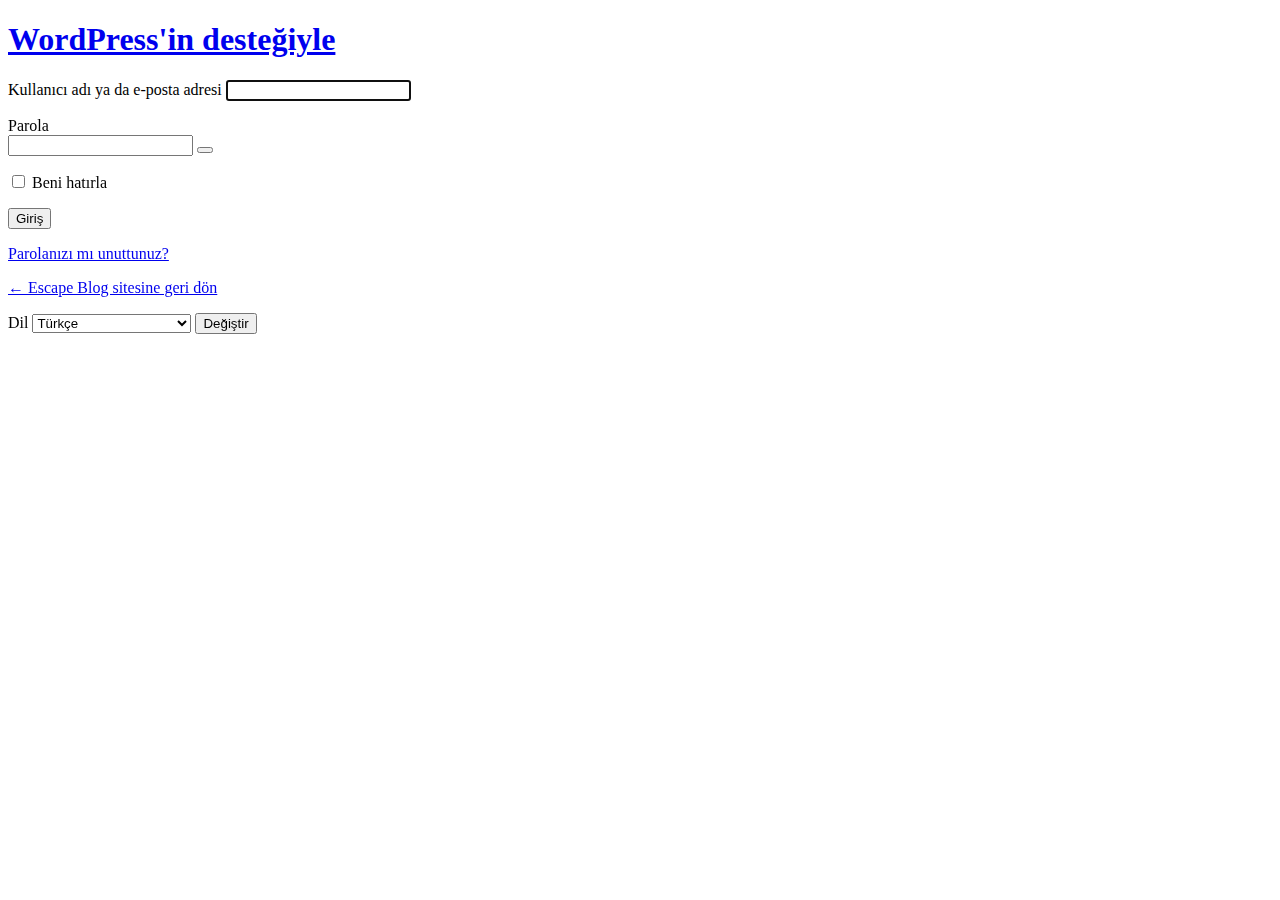
<file: wp-admin/index.html>
<!DOCTYPE html>
<html lang="tr">
	<head>
	<meta http-equiv="Content-Type" content="text/html; charset=UTF-8">
	<title>Giriş ‹ Escape Blog — WordPress</title>
	
<link rel="dns-prefetch" href="//s.w.org">
<link rel="stylesheet" id="dashicons-css" href="https://yigitvardar.github.io/escape/wp-includes/css/dashicons.min.css" media="all">
<link rel="stylesheet" id="buttons-css" href="https://yigitvardar.github.io/escape/wp-includes/css/buttons.min.css" media="all">
<link rel="stylesheet" id="forms-css" href="https://yigitvardar.github.io/escape/wp-admin/css/forms.min.css" media="all">
<link rel="stylesheet" id="l10n-css" href="https://yigitvardar.github.io/escape/wp-admin/css/l10n.min.css" media="all">
<link rel="stylesheet" id="login-css" href="https://yigitvardar.github.io/escape/wp-admin/css/login.min.css" media="all">
	<meta name="referrer" content="strict-origin-when-cross-origin">
		<meta name="viewport" content="width=device-width">
		</head>
	<body class="login no-js login-action-login wp-core-ui  locale-tr-tr">
	<script type="text/javascript">
		document.body.className = document.body.className.replace('no-js','js');
	</script>
		<div id="login">
		<h1><a href="https://wordpress.org/">WordPress'in desteğiyle</a></h1>
	
		<form name="loginform" id="loginform" action="https://yigitvardar.github.io/escape/wp-login.php" method="post">
			<p>
				<label for="user_login">Kullanıcı adı ya da e-posta adresi</label>
				<input type="text" name="log" id="user_login" class="input" value="" size="20" autocapitalize="off">
			</p>

			<div class="user-pass-wrap">
				<label for="user_pass">Parola</label>
				<div class="wp-pwd">
					<input type="password" name="pwd" id="user_pass" class="input password-input" value="" size="20">
					<button type="button" class="button button-secondary wp-hide-pw hide-if-no-js" data-toggle="0" aria-label="Parolayı göster">
						<span class="dashicons dashicons-visibility" aria-hidden="true"></span>
					</button>
				</div>
			</div>
						<p class="forgetmenot"><input name="rememberme" type="checkbox" id="rememberme" value="forever"> <label for="rememberme">Beni hatırla</label></p>
			<p class="submit">
				<input type="submit" name="wp-submit" id="wp-submit" class="button button-primary button-large" value="Giriş">
									<input type="hidden" name="redirect_to" value="https://yigitvardar.github.io/escape/wp-admin/">
									<input type="hidden" name="testcookie" value="1">
			</p>
		</form>

					<p id="nav">
								<a href="https://yigitvardar.github.io/escape/wp-login.php">Parolanızı mı unuttunuz?</a>
			</p>
					<script type="text/javascript">
			function wp_attempt_focus() {setTimeout( function() {try {d = document.getElementById( "user_login" );d.focus(); d.select();} catch( er ) {}}, 200);}
wp_attempt_focus();
if ( typeof wpOnload === 'function' ) { wpOnload() }		</script>
				<p id="backtoblog">
			<a href="https://yigitvardar.github.io/escape/">← Escape Blog sitesine geri dön</a>		</p>
			</div>
				<div class="language-switcher">
				<form id="language-switcher" action="" method="get">

					<label for="language-switcher-locales">
						<span class="dashicons dashicons-translation" aria-hidden="true"></span>
						<span class="screen-reader-text">Dil</span>
					</label>

					<select name="wp_lang" id="language-switcher-locales"><option value="en_US" lang="en" data-installed="1">English (United States)</option>
<option value="tr_TR" lang="tr" selected data-installed="1">Türkçe</option></select>
					
											<input type="hidden" name="redirect_to" value="https://yigitvardar.github.io/escape/wp-admin/">
					
					
						<input type="submit" class="button" value="Değiştir">

					</form>
				</div>
				<script src="https://yigitvardar.github.io/escape/wp-includes/js/jquery/jquery.min.js" id="jquery-core-js"></script>
<script src="https://yigitvardar.github.io/escape/wp-includes/js/jquery/jquery-migrate.min.js" id="jquery-migrate-js"></script>
<script id="zxcvbn-async-js-extra">
var _zxcvbnSettings = {"src":"https:\/\/yigitvardar.github.io\/escape\/wp-includes\/js\/zxcvbn.min.js"};
</script>
<script src="https://yigitvardar.github.io/escape/wp-includes/js/zxcvbn-async.min.js" id="zxcvbn-async-js"></script>
<script src="https://yigitvardar.github.io/escape/wp-includes/js/dist/vendor/regenerator-runtime.min.js" id="regenerator-runtime-js"></script>
<script src="https://yigitvardar.github.io/escape/wp-includes/js/dist/vendor/wp-polyfill.min.js" id="wp-polyfill-js"></script>
<script src="https://yigitvardar.github.io/escape/wp-includes/js/dist/hooks.min.js" id="wp-hooks-js"></script>
<script src="https://yigitvardar.github.io/escape/wp-includes/js/dist/i18n.min.js" id="wp-i18n-js"></script>
<script id="wp-i18n-js-after">
wp.i18n.setLocaleData( { 'text direction\u0004ltr': [ 'ltr' ] } );
</script>
<script id="password-strength-meter-js-extra">
var pwsL10n = {"unknown":"Parola g\u00fcc\u00fc bilinmiyor","short":"\u00c7ok zay\u0131f","bad":"Zay\u0131f","good":"Orta","strong":"G\u00fc\u00e7l\u00fc","mismatch":"Parolalar uyu\u015fmuyor"};
</script>
<script id="password-strength-meter-js-translations">
( function( domain, translations ) {
	var localeData = translations.locale_data[ domain ] || translations.locale_data.messages;
	localeData[""].domain = domain;
	wp.i18n.setLocaleData( localeData, domain );
} )( "default", {"translation-revision-date":"2022-01-24 10:15:53+0000","generator":"GlotPress\/3.0.0-rc.2","domain":"messages","locale_data":{"messages":{"":{"domain":"messages","plural-forms":"nplurals=2; plural=n > 1;","lang":"tr"},"%1$s is deprecated since version %2$s! Use %3$s instead. Please consider writing more inclusive code.":["%2$s s\u00fcr\u00fcm\u00fcnden bu yana %1$s devre d\u0131\u015f\u0131 b\u0131rak\u0131lm\u0131\u015ft\u0131r! Bunun yerine %3$s kullan\u0131n. L\u00fctfen daha kapsaml\u0131 kod yazmay\u0131 g\u00f6z \u00f6n\u00fcnde bulundurun."]}},"comment":{"reference":"wp-admin\/js\/password-strength-meter.js"}} );
</script>
<script src="https://yigitvardar.github.io/escape/wp-admin/js/password-strength-meter.min.js" id="password-strength-meter-js"></script>
<script src="https://yigitvardar.github.io/escape/wp-includes/js/underscore.min.js" id="underscore-js"></script>
<script id="wp-util-js-extra">
var _wpUtilSettings = {"ajax":{"url":"\/wordpress\/wp-admin\/admin-ajax.php"}};
</script>
<script src="https://yigitvardar.github.io/escape/wp-includes/js/wp-util.min.js" id="wp-util-js"></script>
<script id="user-profile-js-extra">
var userProfileL10n = {"user_id":"0","nonce":"67241cbe39"};
</script>
<script id="user-profile-js-translations">
( function( domain, translations ) {
	var localeData = translations.locale_data[ domain ] || translations.locale_data.messages;
	localeData[""].domain = domain;
	wp.i18n.setLocaleData( localeData, domain );
} )( "default", {"translation-revision-date":"2022-01-24 10:15:53+0000","generator":"GlotPress\/3.0.0-rc.2","domain":"messages","locale_data":{"messages":{"":{"domain":"messages","plural-forms":"nplurals=2; plural=n > 1;","lang":"tr"},"Your new password has not been saved.":["Yeni parolan\u0131z kaydedilemedi."],"Hide":["Gizle"],"Show":["G\u00f6ster"],"Confirm use of weak password":["Zay\u0131f parola kullanmay\u0131 onayla"],"Hide password":["Parolay\u0131 gizle"],"Show password":["Parolay\u0131 g\u00f6ster"]}},"comment":{"reference":"wp-admin\/js\/user-profile.js"}} );
</script>
<script src="https://yigitvardar.github.io/escape/wp-admin/js/user-profile.min.js" id="user-profile-js"></script>
	<div class="clear"></div>
	</body>
	</html>
</file>
